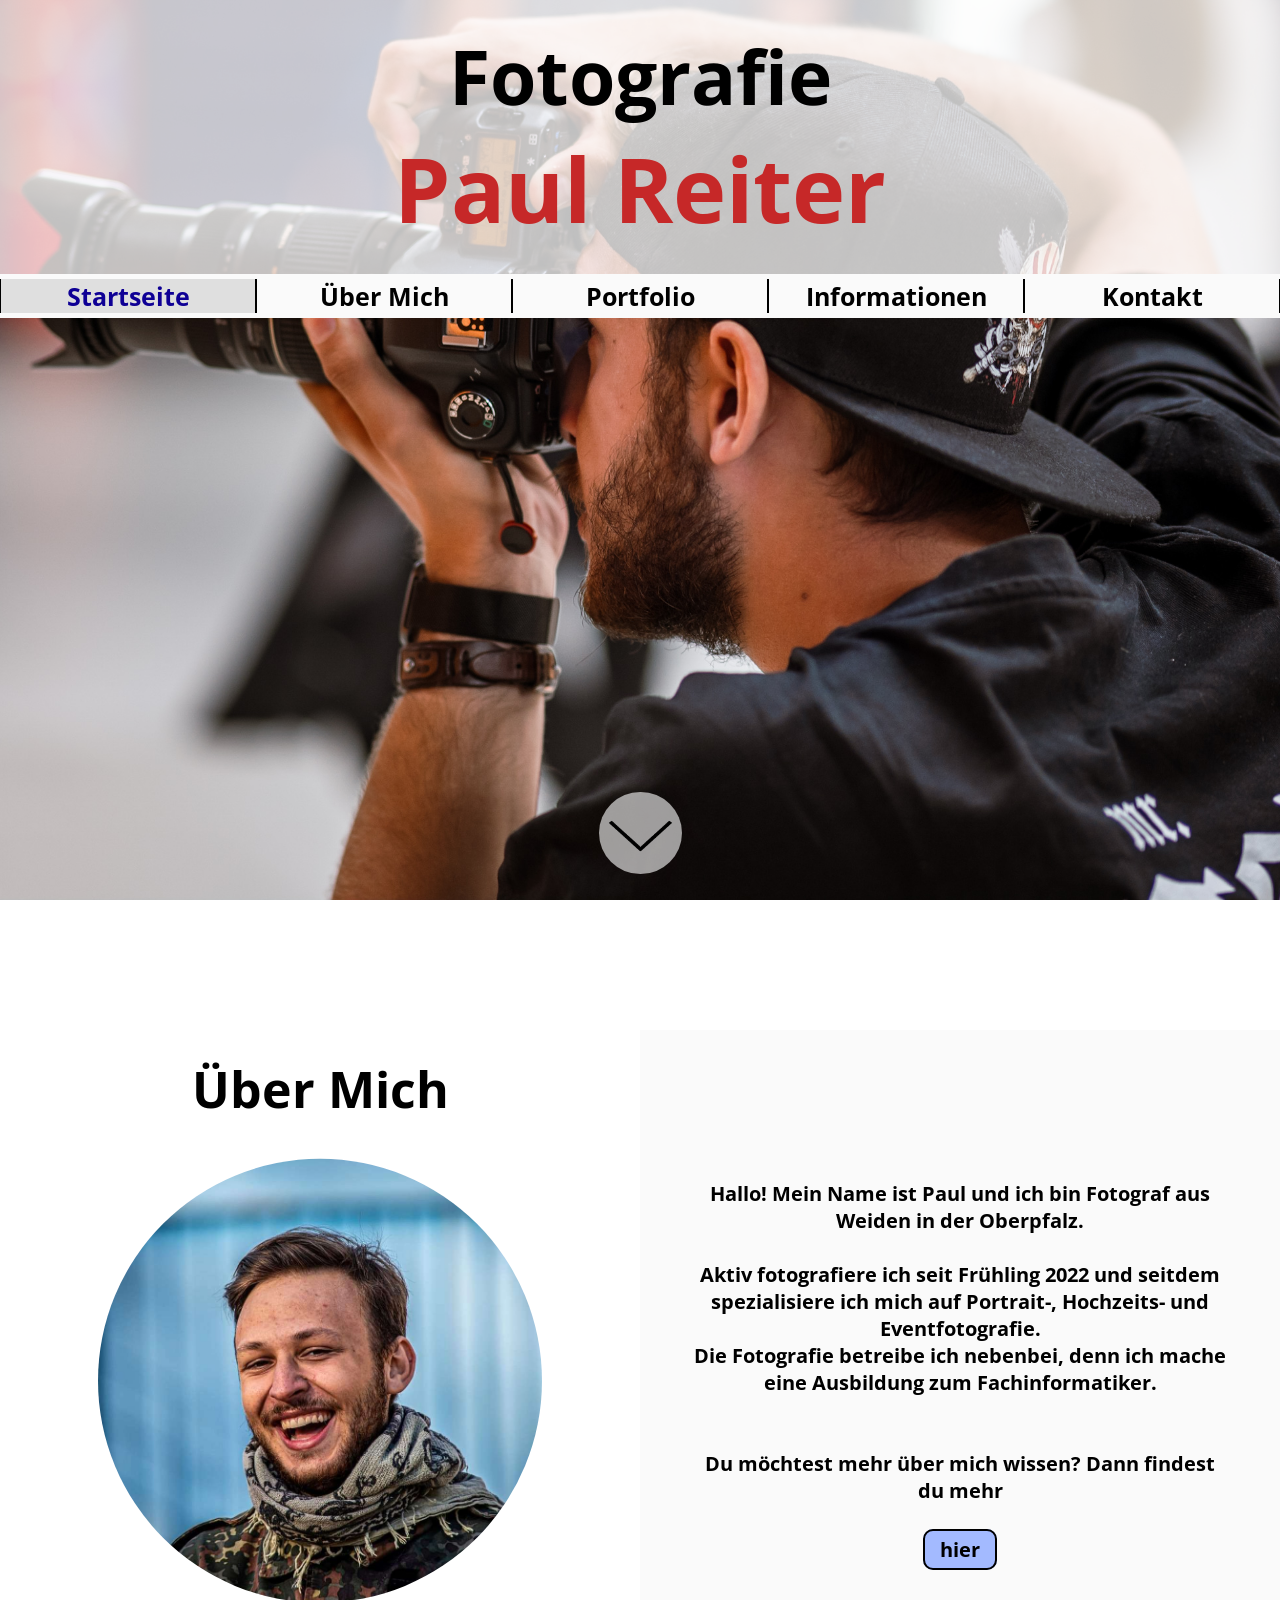
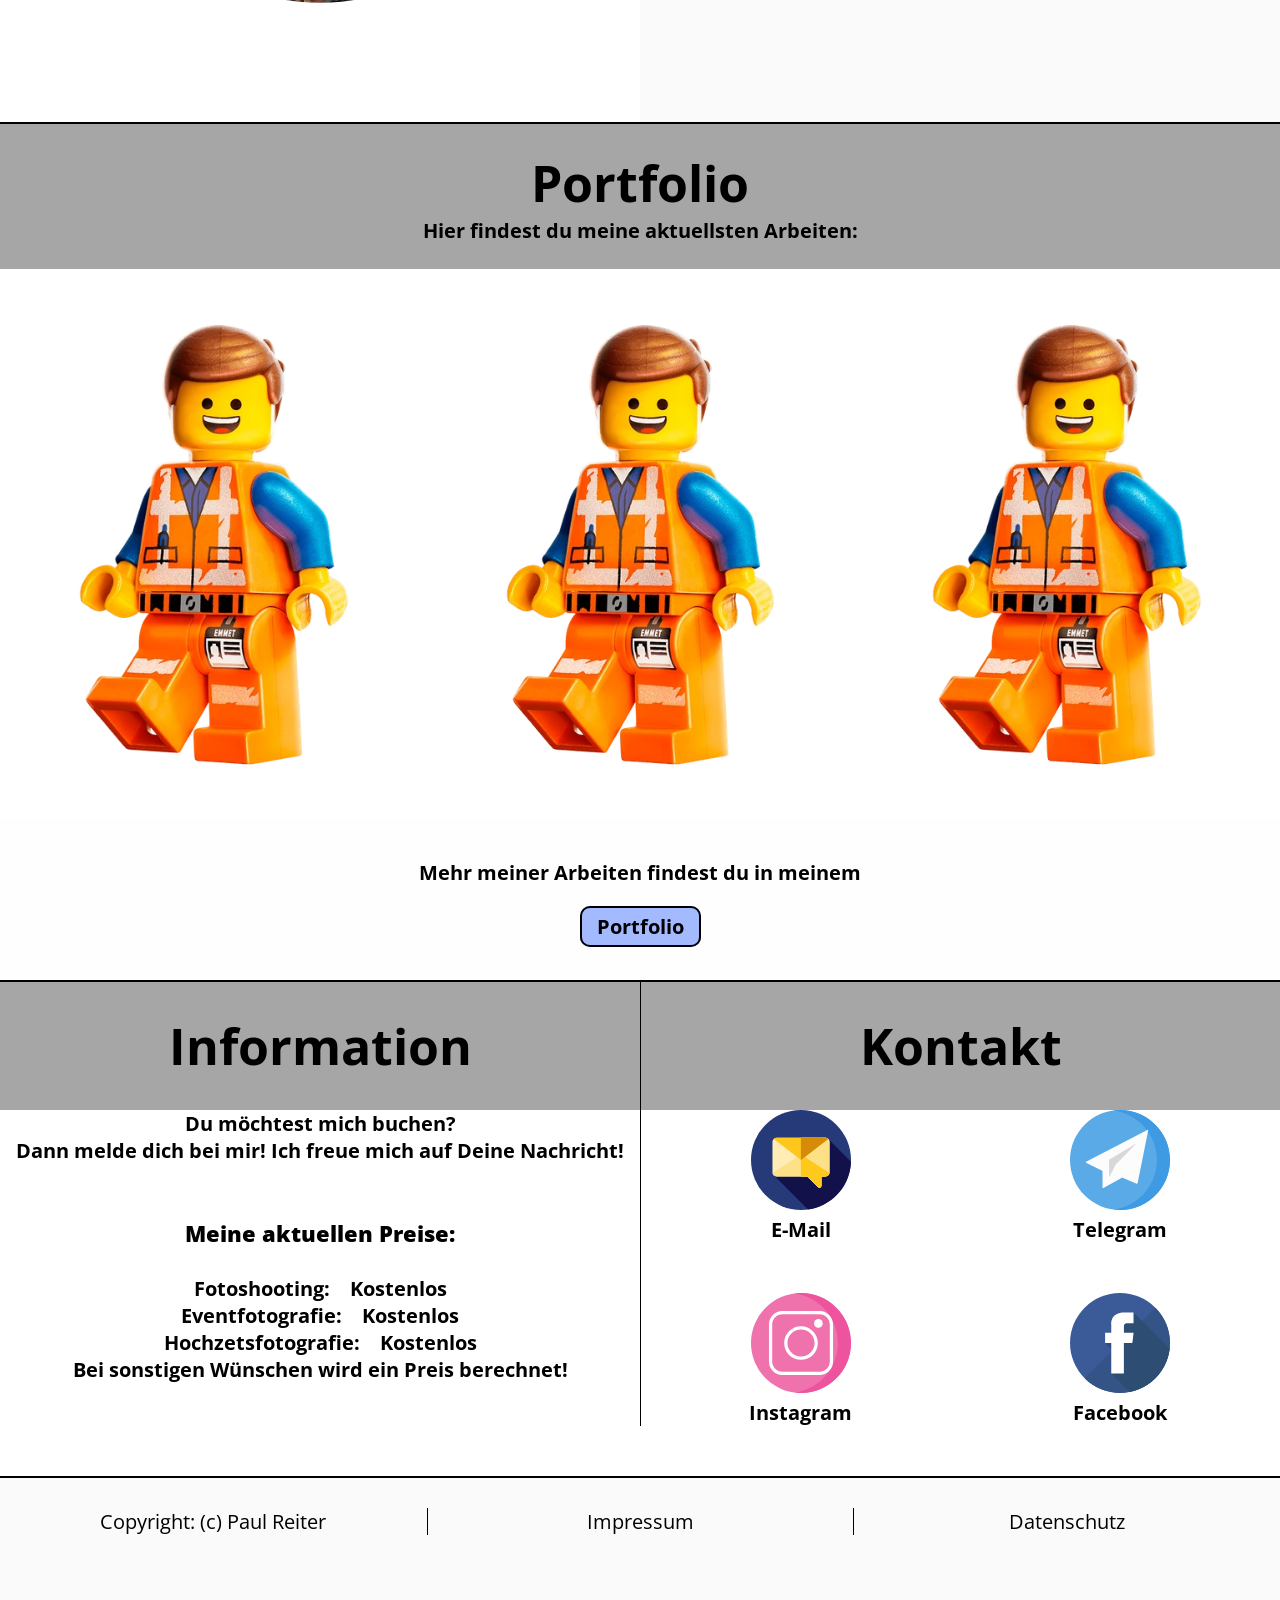
<file: index.html>
<!DOCTYPE html>
<html lang="de">

<head>
    <meta charset="UTF-8">
    <meta http-equiv="X-UA-Compatible" content="IE=edge">
    <meta name="viewport" content="width=device-width, initial-scale=1.0">
    <title>Fotografie - Paul Reiter</title>

    <!-- CSS -->
    <link rel="stylesheet" href="generalsettings.css">
    <link rel="stylesheet" href="header.css">
    <link rel="stylesheet" href="nav.css">
    <link rel="stylesheet" href="Home/pfeil.css">
    <link rel="stylesheet" href="Home/aboutme.css">
    <link rel="stylesheet" href="Home/portfolio.css">
    <link rel="stylesheet" href="Home/services.css">
    <link rel="stylesheet" href="footer.css">

    <style>
        body {
            background-image: url("Images/Fotopaul.jpg");
            /* background-size: clamp(1475px, 100%, 2000px); */
            background-size: cover;
            background-position: top;
            background-attachment: fixed;
        }

        /* @media (max-width: 500px) {
            body {
                background-image: url("Images/Fotopaul_komp_hk.jpg");
                background-size: cover;
                background-attachment: fixed;
            }
        } */
    </style>
    <meta name="viewport" content="width=device-width, initial-scale=1.0">
    <!-- Passt die Seite an den Bildschirm des Gerätes an -->
</head>

<!-- Die Webseite selbst existiert schon -->
<!-- CSS wird etwas anders gestaltet 
    und eventuell anderweitige optische Verbesserungen  -->

<body>

    <header>
        <h1>
            Fotografie<br>
            <span class="name">
                Paul Reiter
            </span>
        </h1>
    </header>

    <nav>
        <div class="nav_container">
            <a href="test.html" id="nav1" style="background-color: #dfdfdf; color: rgb(15, 0, 149);">
                Startseite</a>
            <a href="ueber_mich.html" id="nav2">Über Mich</a>
            <a href="portfolio.html" id="nav3">Portfolio</a>
            <a href="info.html" id="nav4">Informationen</a>
            <a href="kontakt.html" id="nav5">Kontakt</a>
        </div>
    </nav>

    <section class="pfeil">
        <a href="#about_me_section">
            <img src="Images/pfeil.png">
        </a>
    </section>

    <main>
        <section class="about_me" id="about_me_section">
            <div class="left_am" id="am_l">
                <h2>
                    Über Mich
                </h2>

                <img src="Images/Paul.jpg" alt="">
            </div>

            <div class="right_am" id="am_r">
                <p>Hallo! Mein Name ist Paul und ich bin Fotograf aus Weiden in der Oberpfalz.<br><br></p>
                <p>Aktiv fotografiere ich seit Frühling 2022 und seitdem spezialisiere ich mich auf Portrait-,
                    Hochzeits- und Eventfotografie.</p>
                <p>Die Fotografie betreibe ich nebenbei, denn ich mache eine Ausbildung zum Fachinformatiker.</p>
                <p class="bottom_amtxt"><br><br>Du möchtest mehr über mich wissen? Dann findest du mehr</p>

                <span class="more_me">
                    <a href="ueber_mich.html">hier</a>
                </span>
            </div>
        </section>

        <section class="portfolio" id="portfolio_section">
            <h2>Portfolio
                <p>Hier findest du meine aktuellsten Arbeiten:</p>
            </h2>

            <div class="images_p">
                <img src="Images/NEWEmmet.png" id="img2">
                <img src="Images/NEWEmmet.png" id="img3">
                <img src="Images/NEWEmmet.png" id="img1">
            </div>

            <div class="morepics">
                <p>Mehr meiner Arbeiten findest du in meinem<br><br></p>

                <span class="morep">
                    <a href="portfolio.html">Portfolio</a>
                </span>
            </div>
        </section>

        <section class="services" id="services_section">

            <div class="information" id="info">
                <h2>Information</h2>
            </div>

            <div class="contact" id="cont">
                <h2>Kontakt</h2>
            </div>

            <span class="infotext_s" id="infotext">
                <p>Du möchtest mich buchen?<br>
                    Dann melde dich bei mir! Ich freue mich auf Deine Nachricht!<br><br><br></p>
                <h3>Meine aktuellen Preise:</h3>
                <p><br>Fotoshooting:&emsp;Kostenlos</p>
                <p>Eventfotografie:&emsp;Kostenlos</p>
                <p>Hochzetsfotografie:&emsp;Kostenlos</p>
                <p>Bei sonstigen Wünschen wird ein Preis berechnet!</p>
            </span>

            <div class="social_icons" id="socials">
                <a href="mailto:paulreiter.fotografie@gmail.com">
                    <img src="Images/EMail.svg" id="email">
                    <p>E-Mail</p>
                </a>

                <a href="https://t.me/PaulReiter">
                    <img src="Images/Telegram.svg" id="teleg">
                    <p>Telegram</p>
                </a>

                <a href="https://instagram.com/paulreiter_fotografie?igshid=YmMyMTA2M2Y=">
                    <img src="Images/Instagram.svg" id="insta">
                    <p>Instagram</p>
                </a>

                <a href="https://www.facebook.com/Fotografie.PaulReiter">
                    <img src="Images/Facebook.svg" id="faceb">
                    <p>Facebook</p>
                </a>
            </div>

        </section>
    </main>

    <footer>
        <li id="cr">Copyright: (c) Paul Reiter</li>
        <li class="border_f" id="imp">
            <a href="">Impressum</a>
        </li>
        <li class="border_f" id="datsch">
            <a href="">Datenschutz</a>
        </li>
    </footer>
</body>

</html>
</file>
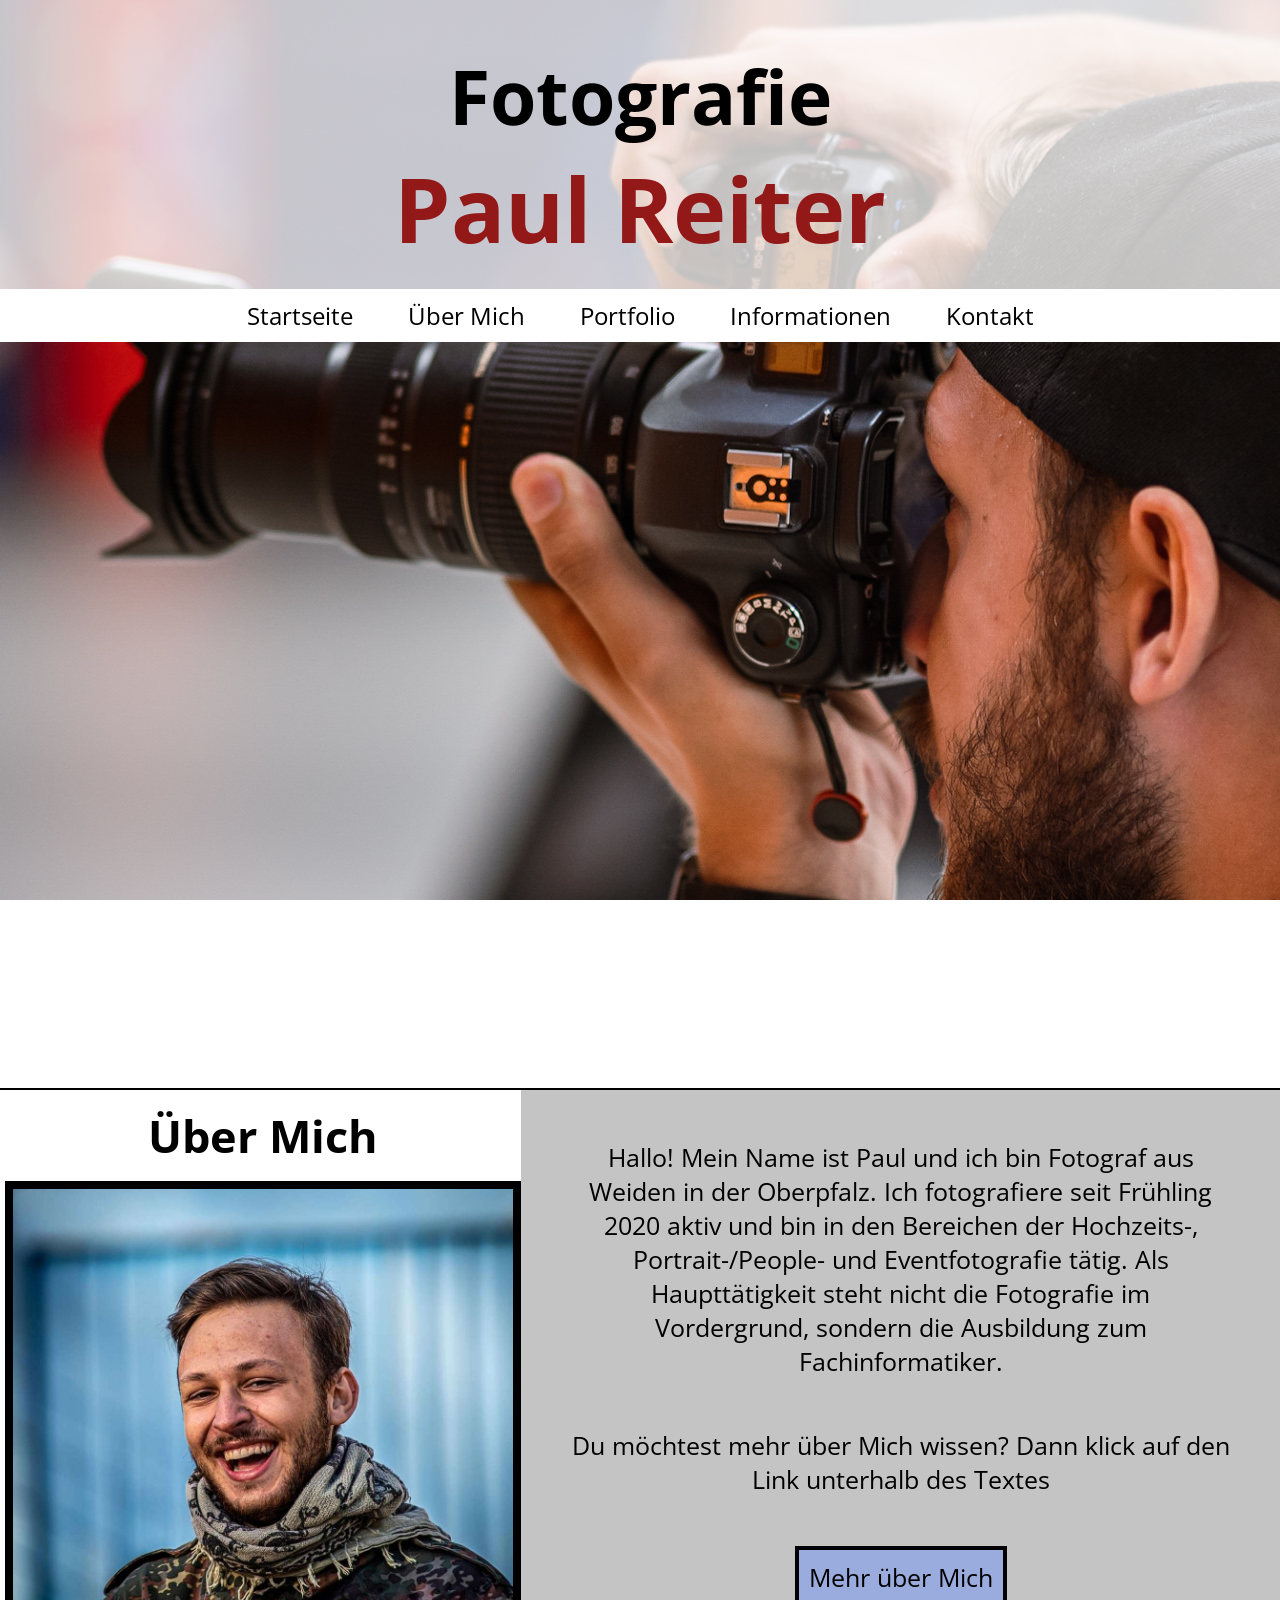
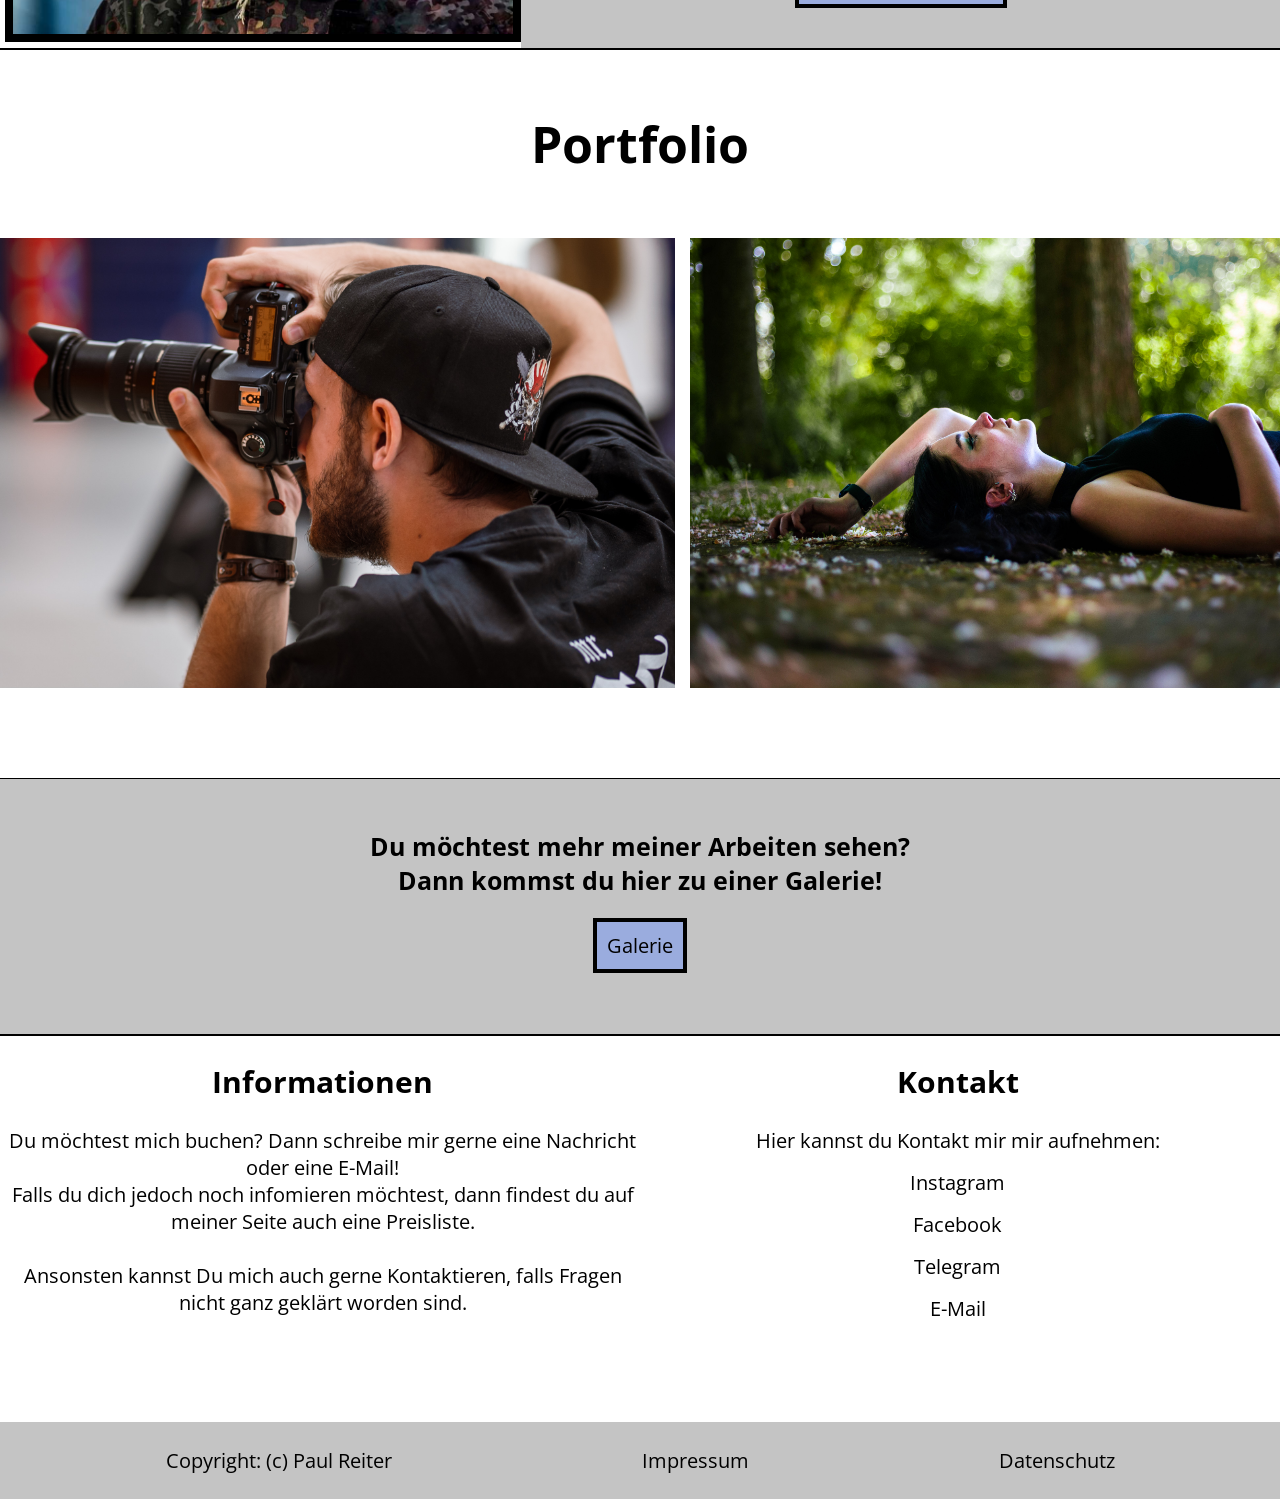
<file: Alt/index.html>
<!DOCTYPE html>
<html lang="en">

<head>
    <meta charset="UTF-8">
    <meta http-equiv="X-UA-Compatible" content="IE=edge">
    <meta name="viewport" content="width=device-width, initial-scale=1.0">
    <title>Fotografie - Paul Reiter</title>

    <link rel="stylesheet" href="general.css">
    <link rel="stylesheet" href="header.css">
    <link rel="stylesheet" href="about_me.css">
    <link rel="stylesheet" href="portfolio.css">
    <link rel="stylesheet" href="service.css">
    <link rel="stylesheet" href="footer.css">
</head>

<body>
    <header>
        <div class="headline" id="headline">
            <h1>
                <span class="hl_foto">Fotografie<br></span>
                <span class="hl_name">Paul Reiter</span>
            </h1>
        </div>

        <nav>
            <ul>
                <li>
                    <a href="index.html">Startseite</a>
                </li>

                <li>
                    <a href="#about_me_section">Über Mich</a>
                </li>

                <li>
                    <a href="#portfolio_section">Portfolio</a>
                </li>

                <li>
                    <a href="#service_section">Informationen</a>
                </li>

                <li>
                    <a href="#service_section">Kontakt</a>
                </li>
            </ul>
        </nav>
    </header>

    <section class="about_me" id="about_me_section">
        <div class="subheadline_am">
            <h2>
                Über Mich
            </h2>

            <img src="../Images/Paul.jpg">
        </div>

        <div class="text_am">
            <p>Hallo! Mein Name ist Paul und ich bin Fotograf aus Weiden in der Oberpfalz. Ich fotografiere seit
                Frühling 2020 aktiv und bin in den Bereichen der Hochzeits-,
                Portrait-/People- und Eventfotografie tätig. Als Haupttätigkeit steht nicht die Fotografie im
                Vordergrund, sondern die Ausbildung zum
                Fachinformatiker.</p>
            <p>Du möchtest mehr über Mich wissen? Dann klick auf den Link unterhalb des Textes</p>

            <div class="link_am">
                <a href="more_about_me.html">Mehr über Mich</a>
            </div>
        </div>
    </section>

    <section class="portfolio" id="portfolio_section">
        <h2>Portfolio</h2>

        <div class="images_p">
            <div id="picture1" class="showcase_p">
                <img src="../Images/Fotopaul.jpg">
            </div>

            <div id="picture2" class="showcase_p">
                <img src="../Images/Lilli.jpg">
            </div>

            <div id="picture3" class="showcase_p">
                <img src="../Images/Paul.jpg">
            </div>
        </div>

        <div class="galerie_p">
            <div class="another_headline">

                <h3>
                    Du möchtest mehr meiner Arbeiten sehen?<br>
                    Dann kommst du hier zu einer Galerie!
                </h3>
            </div>

            <div class="link_p">
                <a href="more_portfolio.html">Galerie</a>
            </div>
        </div>
    </section>

    <section class="service" id="service_section">
        <div class="headlines_s" id="ih">
            <div class="info">
                <h2>Informationen</h2>
            </div>
            <div class="contact" id="kh">
                <h2>Kontakt</h2>
            </div>

        </div>

        <div class="textbox_s">
            <span class="infotext_s" id="i">
                Du möchtest mich buchen? Dann schreibe mir gerne eine Nachricht oder eine
                E-Mail!<br>
                Falls du dich jedoch noch infomieren möchtest, dann findest du auf meiner Seite auch eine Preisliste.
                <br><br>
                Ansonsten kannst Du mich auch gerne Kontaktieren, falls Fragen nicht ganz geklärt worden sind.
            </span>

            <span class="contacttext_s " id="k">
                Hier kannst du Kontakt mir mir aufnehmen:

                <li ><a href="">Instagram</a></li>
                <li ><a href="">Facebook</a></li>
                <li ><a href="">Telegram</a></li>
                <li ><a href="mailto:reiterpaul02@gmail.com">E-Mail</a></li>
            </span>
        </div>
    </section>

    <footer>
        <p>Copyright: (c) Paul Reiter</p>
        <a href="#">Impressum</a>
        <a href="#">Datenschutz</a>
    </footer>
</body>

</html>
</file>
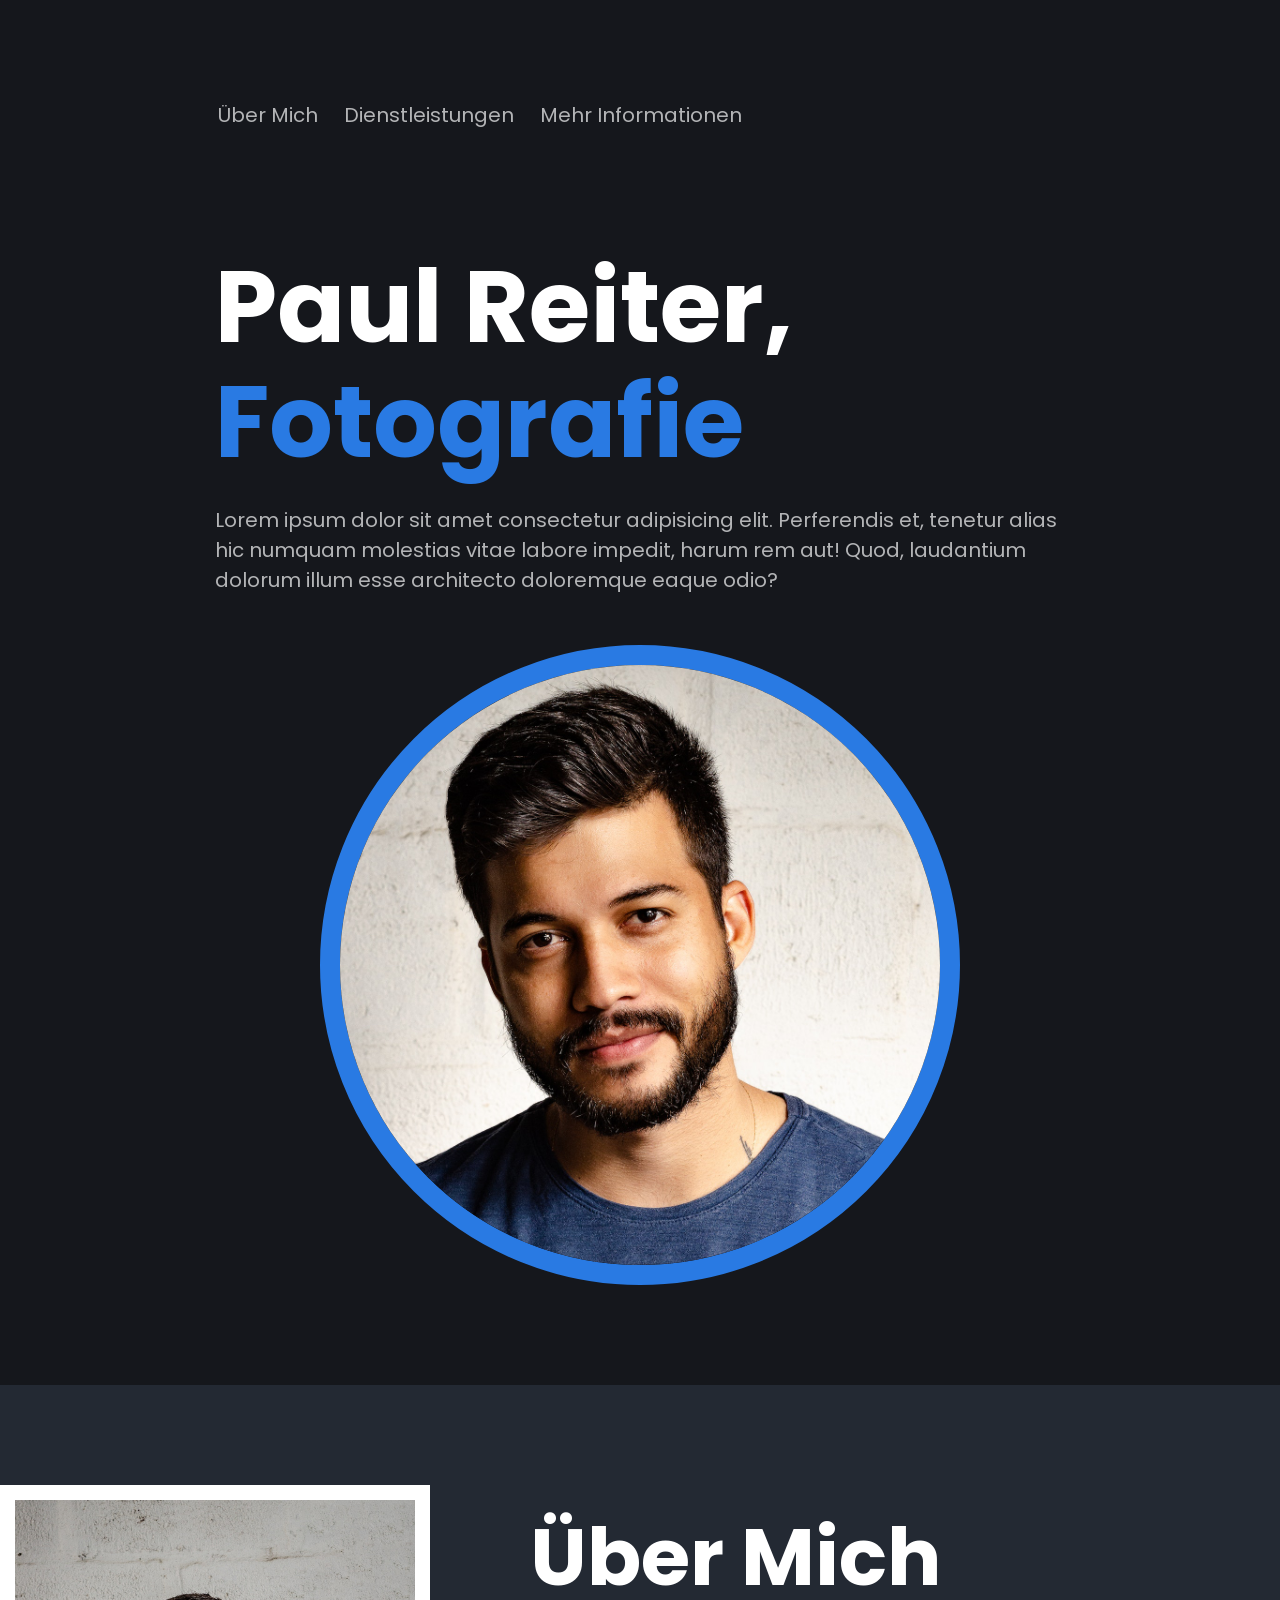
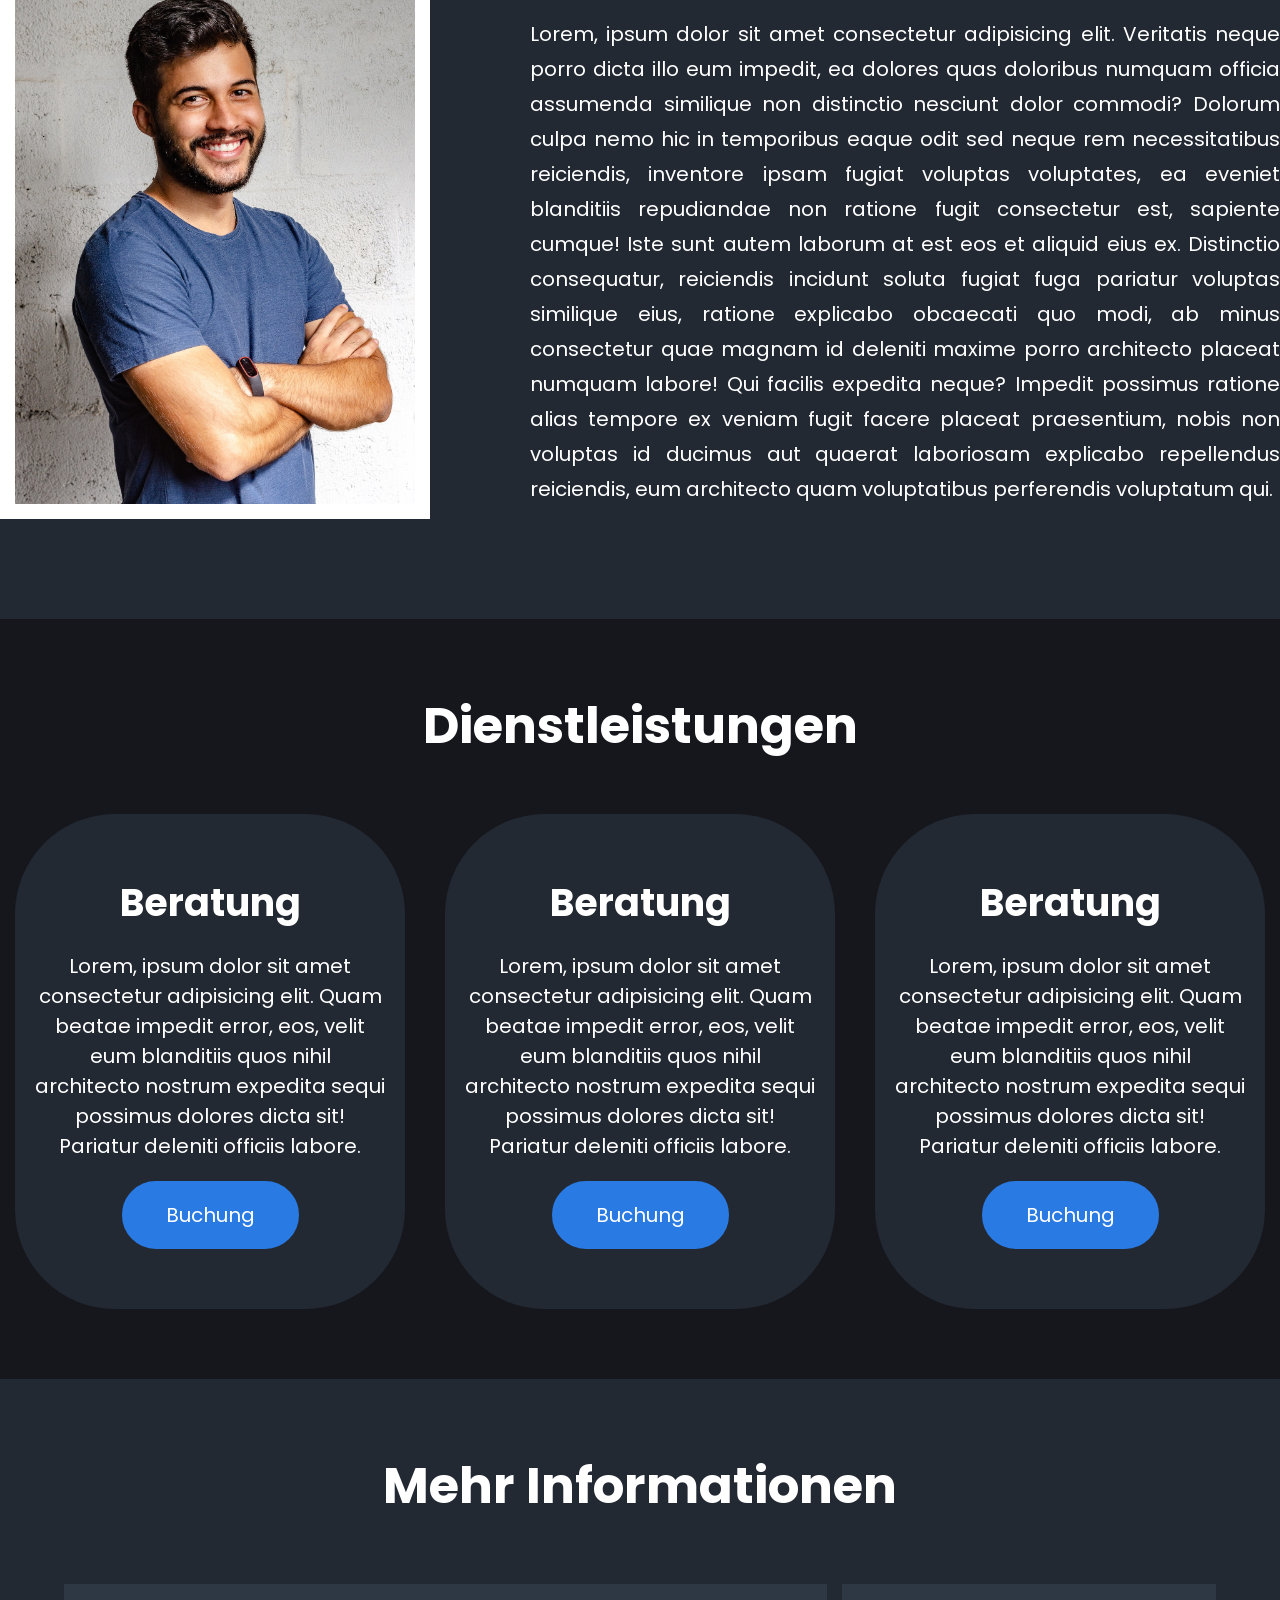
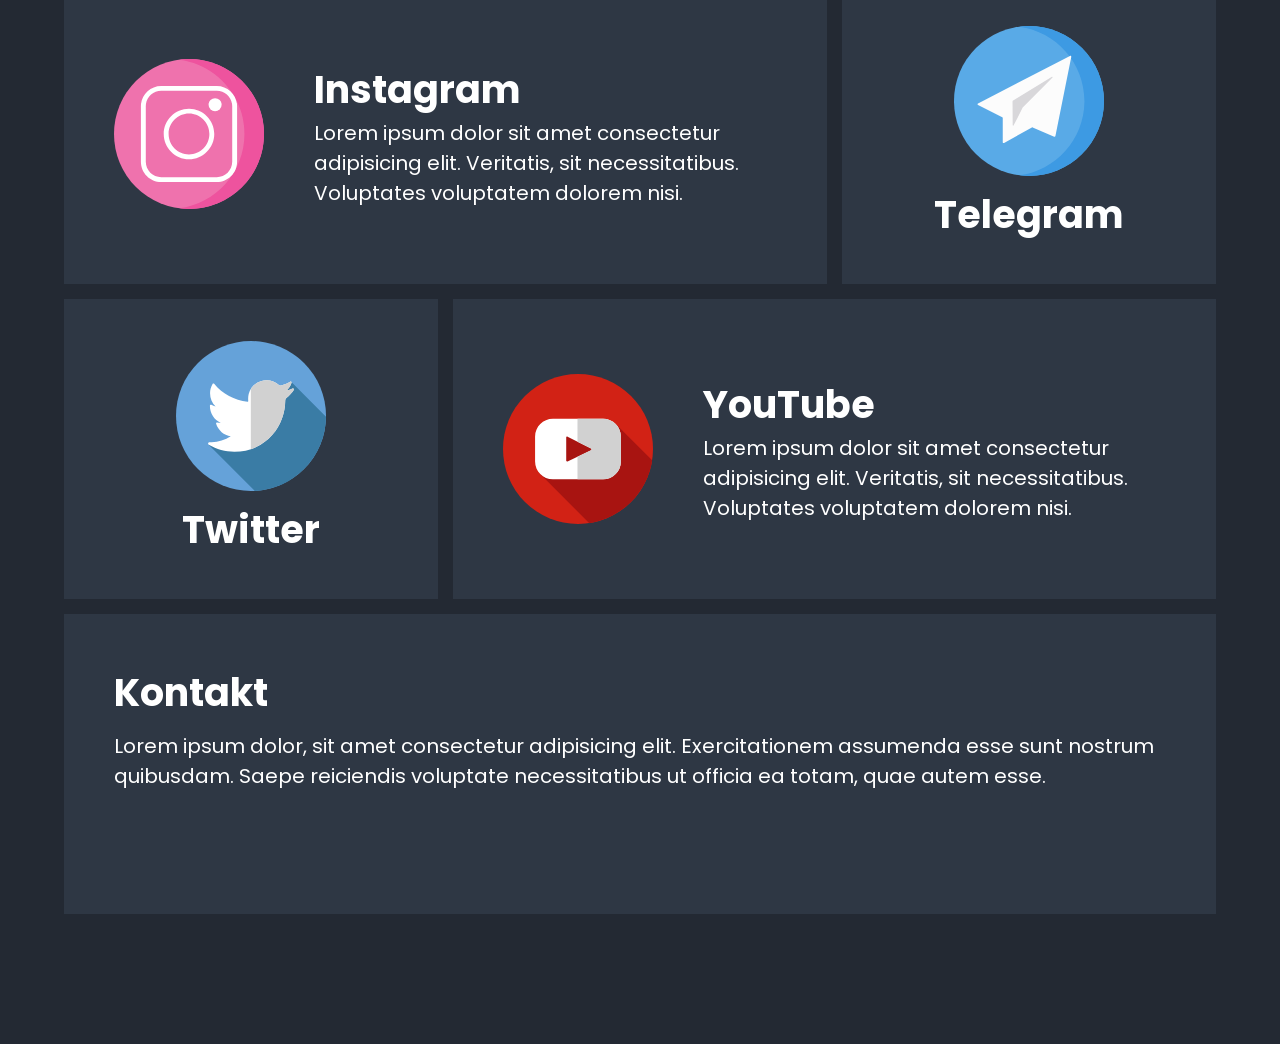
<file: Tutorial/index.html>
<!DOCTYPE html>
<html lang="de">
<!-- lang gibt die Sprache des Dokuments an-->

<head>
    <meta charset="UTF-8">
    <meta http-equiv="X-UA-Compatible" content="IE=edge">
    <meta name="viewport" content="width=device-width, initial-scale=1.0">
    <title>Paul Reiter - Fotografie</title>
    <!-- title bestimmt den Namen, der oben in der Tab-Leiste angezeigt wird-->

    <link rel="stylesheet" href="general_settings.css">
    <link rel="stylesheet" href="header.css">
    <link rel="stylesheet" href="about_me.css">
    <link rel="stylesheet" href="services.css">
    <link rel="stylesheet" href="footer.css" class="css">
    <!--link rel="stylesheet" href="header.css"-->
    <!-- hier werden die CSS Dateien mit einbezogen-->
    <!-- ... href="Dateiname.Endung"-->

    <!-- Hamburger Menü Icon wird importiert-->
    <link rel="stylesheet"
        href="https://fonts.googleapis.com/css2?family=Material+Symbols+Rounded:opsz,wght,FILL,GRAD@20..48,100..700,0..1,-50..200" />
</head>

<body>
    <header>
        <div class="header-text">
            <nav>
                <!-- Hamburger Menü Icon wird eingsetzt (bis </label>)-->
                <!-- Checkbox überprüft, ob auf das Icon geklickt wurde-->
                <input type="checkbox" id="toggle_button">

                <label for="toggle_button">
                    <span class="material-symbols-rounded">menu</span>
                </label>

                <ul>
                    <li>
                        <!-- Verweis auf die Über Mich Sektion durch deren ID als Link-->
                        <!-- Springt zu der Sektion, wenn auf den Link gedrückt wird-->
                        <a href="#about_me_section">Über Mich</a>
                    </li>

                    <li>
                        <a href="#services_section">Dienstleistungen</a>
                    </li>

                    <li>
                        <a href="#more_information_section">Mehr Informationen</a>
                    </li>
                </ul>
            </nav>

            <h1>
                Paul Reiter, <br>
                <span style="color: var(--main-brand-color)">Fotografie</span>
                <!-- stlye="..." macht eine Änderung am jeweiligen Container-->
            </h1>

            <p class="subheading">
                Lorem ipsum dolor sit amet consectetur adipisicing elit. Perferendis et, tenetur alias hic numquam
                molestias vitae labore impedit, harum rem aut! Quod, laudantium dolorum illum esse architecto doloremque
                eaque odio?
            </p>
        </div>

        <div class="header-image">
            <img src="Images\Portrait.jpg">
        </div>
    </header>

    <section id="about_me_section">
        <img src="Images\Oberkoerper.jpg">

        <div class="about_me_container">
            <h2>Über Mich</h2>

            <p>Lorem, ipsum dolor sit amet consectetur adipisicing elit. Veritatis neque porro dicta illo eum impedit,
                ea dolores quas doloribus numquam officia assumenda similique non distinctio nesciunt dolor commodi?
                Dolorum culpa nemo hic in temporibus eaque odit sed neque rem necessitatibus reiciendis, inventore ipsam
                fugiat voluptas voluptates, ea eveniet blanditiis repudiandae non ratione fugit consectetur est,
                sapiente cumque! Iste sunt autem laborum at est eos et aliquid eius ex. Distinctio consequatur,
                reiciendis incidunt soluta fugiat fuga pariatur voluptas similique eius, ratione explicabo obcaecati quo
                modi, ab minus consectetur quae magnam id deleniti maxime porro architecto placeat numquam labore! Qui
                facilis expedita neque? Impedit possimus ratione alias tempore ex veniam fugit facere placeat
                praesentium, nobis non voluptas id ducimus aut quaerat laboriosam explicabo repellendus reiciendis, eum
                architecto quam voluptatibus perferendis voluptatum qui.</p>
        </div>

    </section>

    <section id="services_section">

        <h2>
            Dienst&shyleistungen
        </h2>
        <!-- '&shy' setzt bei Platzmangel einen Bindestrich-->

        <div class="flex_container">
            <div class="card">
                <h3>Beratung</h3>
                <p>Lorem, ipsum dolor sit amet consectetur adipisicing elit. Quam beatae impedit error, eos, velit eum
                    blanditiis quos nihil architecto nostrum expedita sequi possimus dolores dicta sit! Pariatur
                    deleniti officiis labore.</p>
                <a href="https://www.youtube.com/watch?v=dQw4w9WgXcQ">Buchung</a>
            </div>

            <div class="card">
                <h3>Beratung</h3>
                <p>Lorem, ipsum dolor sit amet consectetur adipisicing elit. Quam beatae impedit error, eos, velit eum
                    blanditiis quos nihil architecto nostrum expedita sequi possimus dolores dicta sit! Pariatur
                    deleniti officiis labore.</p>
                <a href="https://youtu.be/LDU_Txk06tM?t=80">Buchung</a>
            </div>

            <div class="card">
                <h3>Beratung</h3>
                <p>Lorem, ipsum dolor sit amet consectetur adipisicing elit. Quam beatae impedit error, eos, velit eum
                    blanditiis quos nihil architecto nostrum expedita sequi possimus dolores dicta sit! Pariatur
                    deleniti officiis labore.</p>
                <a href="https://www.youtube.com/watch?v=gkTb9GP9lVI">Buchung</a>
            </div>
        </div>

    </section>

    <footer id="more_information_section">

        <h2>Mehr Informationen</h2>
        <!-- div."Klassenname" erstellt sofort ein div mit Klasse u. Name -->
        <!-- div."Klassenname"*5 erstellt dieses div 5x -->
        <div class="grid_container">

            <!-- Instagram -->
            <div id="item1" class="grid_item">
                <img src="Images\Instagram.svg">

                <div>
                    <h3>Instagram</h3>
                    <p>Lorem ipsum dolor sit amet consectetur adipisicing elit. Veritatis, sit necessitatibus.
                        Voluptates voluptatem dolorem nisi.</p>
                </div>

            </div>

            <!-- Telegram -->
            <div id="item2" class="grid_item">

                <img src="Images\Telegram.svg">
                <h3>Telegram</h3>

            </div>

            <!-- Kontakt -->
            <div id="item3" class="grid_item">

                <h3>Kontakt</h3>
                <p>Lorem ipsum dolor, sit amet consectetur adipisicing elit. Exercitationem assumenda esse sunt nostrum
                    quibusdam. Saepe reiciendis voluptate necessitatibus ut officia ea totam, quae autem esse.</p>

            </div>

            <!-- Twitter -->
            <div id="item4" class="grid_item">

                <img src="Images\Twitter.svg">
                <h3>Twitter</h3>

            </div>

            <!-- YouTube -->
            <div id="item5" class="grid_item">

                <img src="Images\Youtube.svg">

                <div>
                    <h3>YouTube</h3>
                    <p>Lorem ipsum dolor sit amet consectetur adipisicing elit. Veritatis, sit necessitatibus.
                        Voluptates voluptatem dolorem nisi.</p>
                </div>

            </div>
        </div>
    </footer>

</body>

</html>
</file>
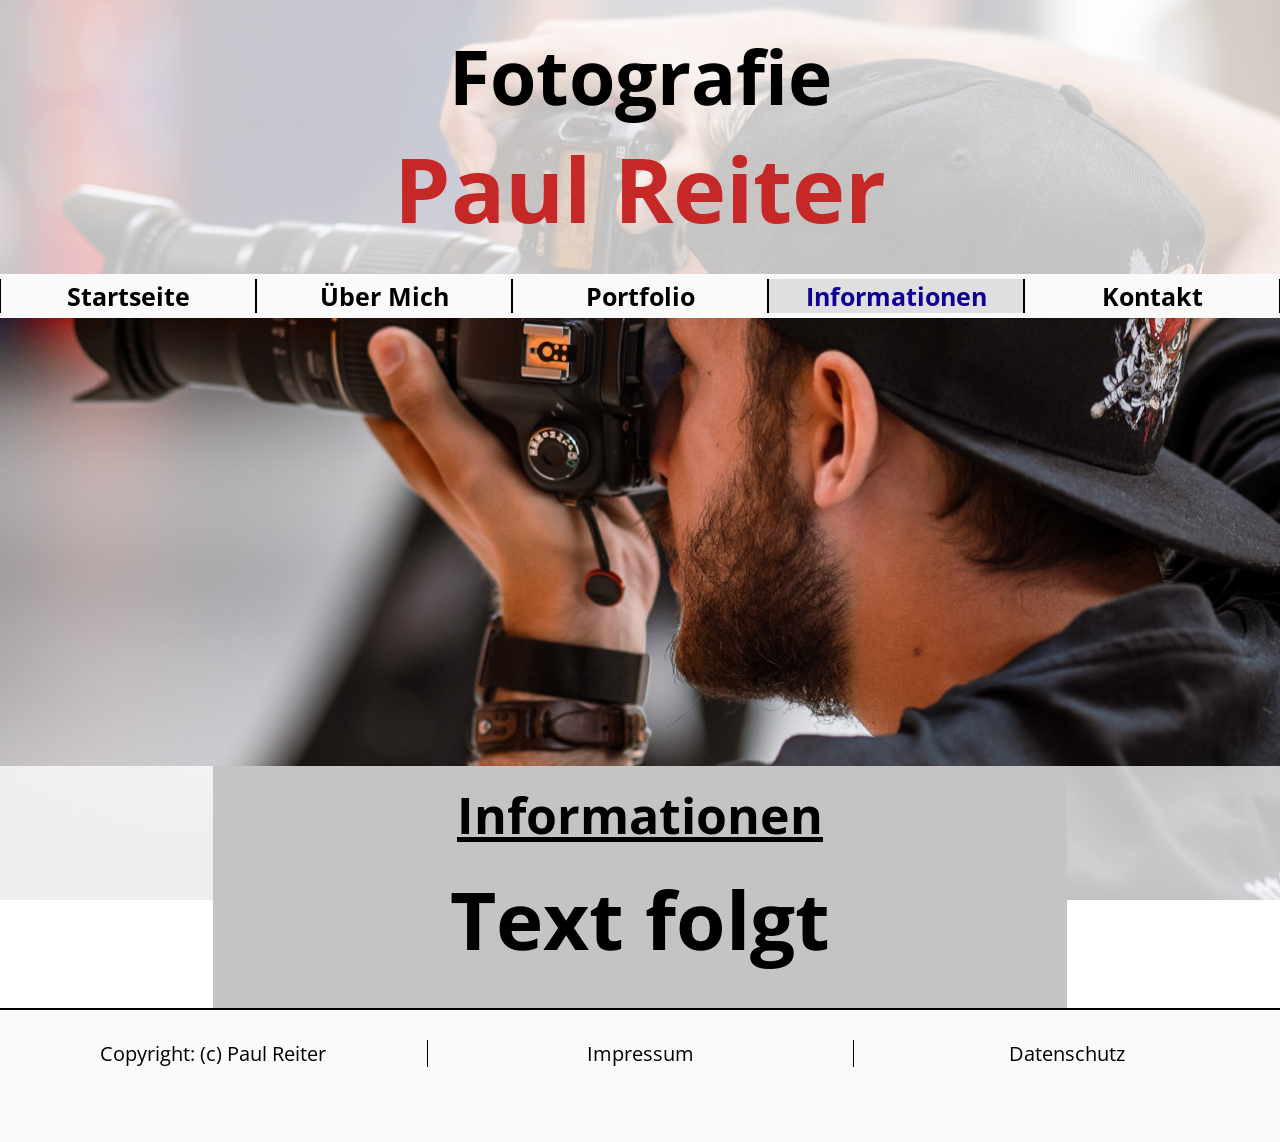
<file: info.html>
<!DOCTYPE html>
<html lang="en">

<head>
    <meta charset="UTF-8">
    <meta http-equiv="X-UA-Compatible" content="IE=edge">
    <meta name="viewport" content="width=device-width, initial-scale=1.0">
    <title>Info - Paul Reiter</title>

    <link rel="stylesheet" href="generalsettings.css">
    <link rel="stylesheet" href="header.css">
    <link rel="stylesheet" href="nav.css">
    <link rel="stylesheet" href="Subs/subs.css">
    <link rel="stylesheet" href="footer.css">

    <style>
        body {
            background-image: url("Images/Fotopaul.jpg");
            background-size: clamp(1475px, 100%, 2000px);
            background-attachment: fixed;
        }
    </style>

    <meta name="viewport" content="width=device-width, initial-scale=1.0">
</head>

<body>
    <header>
        <h1>
            Fotografie<br>
            <span class="name">
                Paul Reiter
            </span>
        </h1>
    </header>

    <nav>
        <div class="nav_container">
            <a href="index.html" id="nav1">Startseite</a>
            <a href="ueber_mich.html" id="nav2">Über Mich</a>
            <a href="portfolio.html" id="nav3">Portfolio</a>
            <a href="info.html" id="nav4" style="background-color: #dfdfdf; color: rgb(15, 0, 149);">
                Informationen</a>
            <a href="kontakt.html" id="nav5">Kontakt</a>
        </div>
    </nav>

    <main>
        <div class="container">
            <div class="rand1"></div>

            <div class="text">
                <h2>Informationen</h2>
                <h1>Text folgt</h1>
            </div>

            <div class="rand2"></div>
        </div>
    </main>

    <footer>
        <li id="cr">Copyright: (c) Paul Reiter</li>
        <li class="border_f" id="imp"><a href="">Impressum</a></li>
        <li class="border_f" id="datsch"><a href="">Datenschutz</a></li>
    </footer>
</body>

</html>
</file>
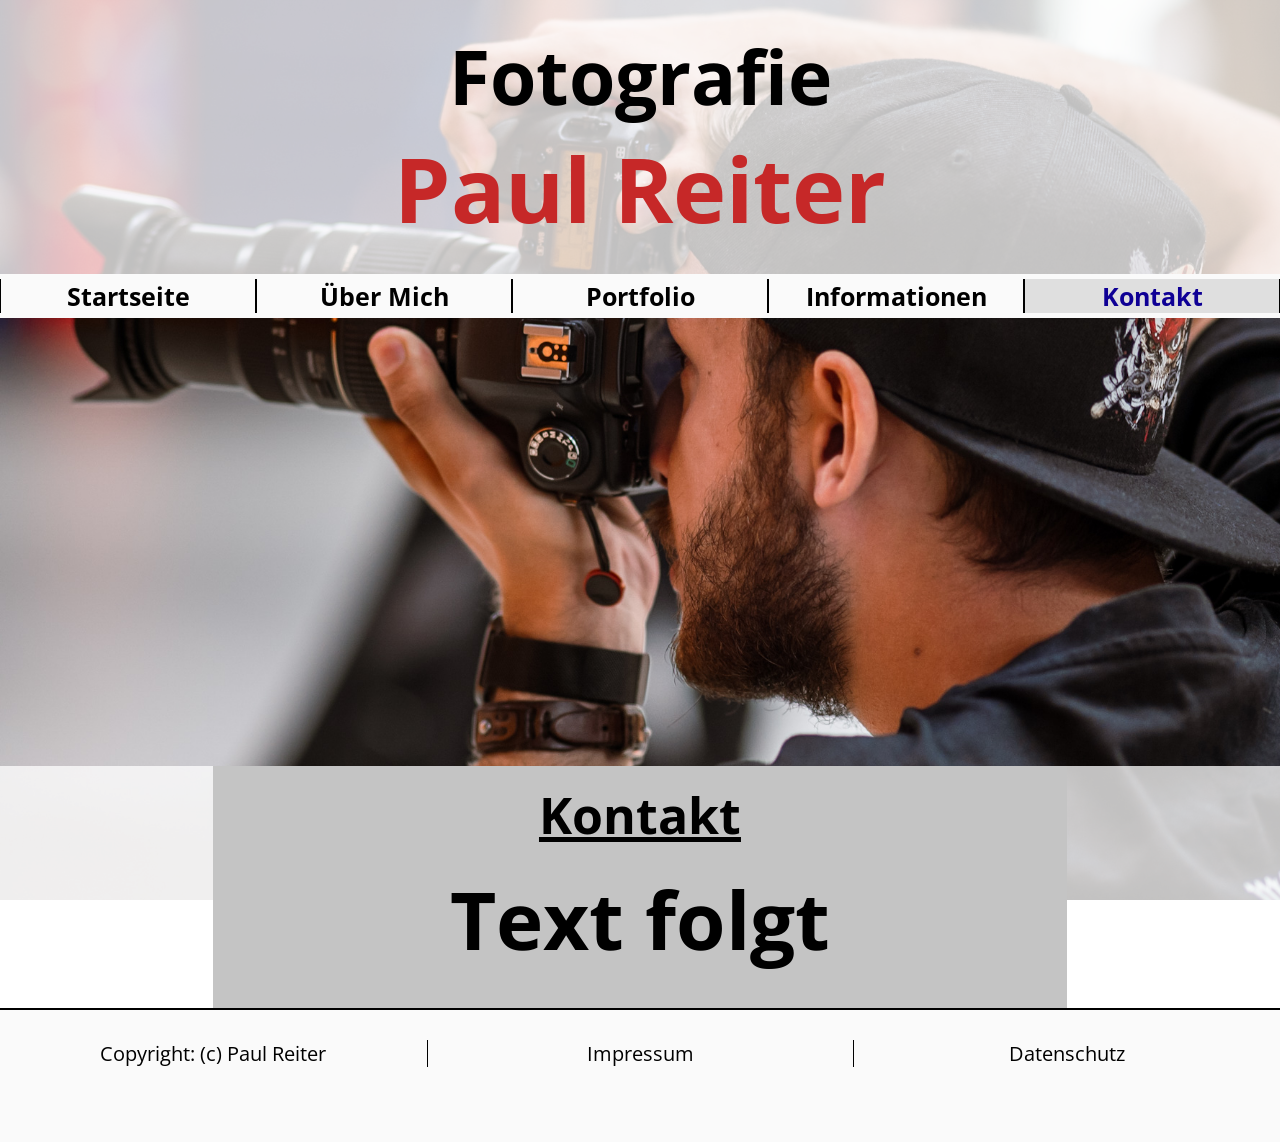
<file: kontakt.html>
<!DOCTYPE html>
<html lang="en">

<head>
    <meta charset="UTF-8">
    <meta http-equiv="X-UA-Compatible" content="IE=edge">
    <meta name="viewport" content="width=device-width, initial-scale=1.0">
    <title>Kontakt - Paul Reiter</title>

    <link rel="stylesheet" href="generalsettings.css">
    <link rel="stylesheet" href="header.css">
    <link rel="stylesheet" href="nav.css">
    <link rel="stylesheet" href="Subs/subs.css">
    <link rel="stylesheet" href="footer.css">

    <style>
        body {
            background-image: url("Images/Fotopaul.jpg");
            background-size: clamp(1475px, 100%, 2000px);
            background-attachment: fixed;
        }
    </style>

    <meta name="viewport" content="width=device-width, initial-scale=1.0">
</head>

<body>
    <header>
        <h1>
            Fotografie<br>
            <span class="name">
                Paul Reiter
            </span>
        </h1>
    </header>

    <nav>
        <div class="nav_container">
            <a href="index.html" id="nav1">Startseite</a>
            <a href="ueber_mich.html" id="nav2">Über Mich</a>
            <a href="portfolio.html" id="nav3">Portfolio</a>
            <a href="info.html" id="nav4">Informationen</a>
            <a href="kontakt.html" id="nav5" style="background-color: #dfdfdf; color: rgb(15, 0, 149);">
                Kontakt</a>
        </div>
    </nav>

    <main>
        <div class="container">
            <div class="rand1"></div>

            <div class="text">
                <h2>Kontakt</h2>
                <h1>Text folgt</h1>
            </div>

            <div class="rand2"></div>
        </div>
    </main>

    <footer>
        <li id="cr">Copyright: (c) Paul Reiter</li>
        <li class="border_f" id="imp"><a href="">Impressum</a></li>
        <li class="border_f" id="datsch"><a href="">Datenschutz</a></li>
    </footer>
</body>

</html>
</file>
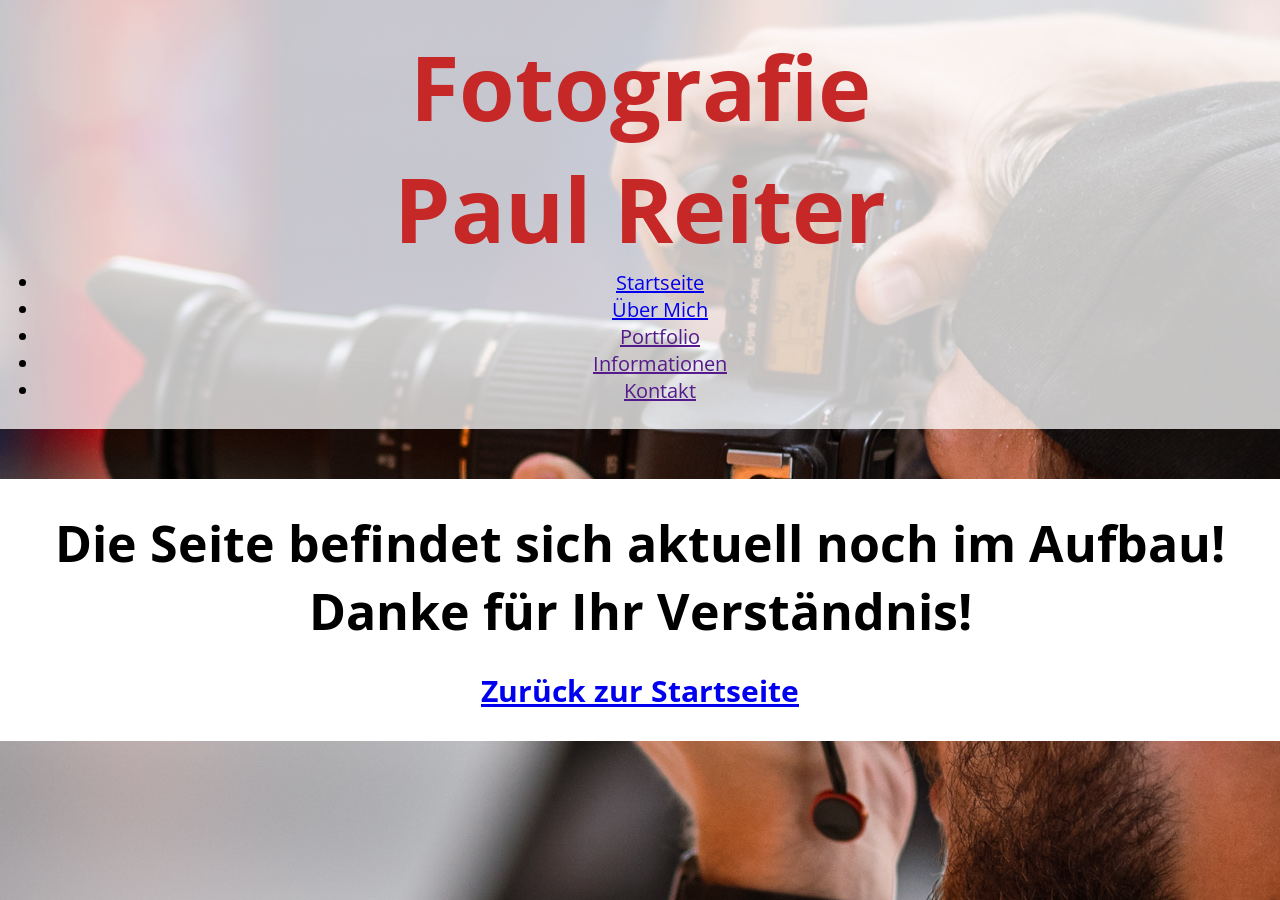
<file: more_about_me.html>
<!DOCTYPE html>
<html lang="en">

<head>
    <meta charset="UTF-8">
    <meta http-equiv="X-UA-Compatible" content="IE=edge">
    <meta name="viewport" content="width=device-width, initial-scale=1.0">
    <title>Mehr über Mich</title>

    <link rel="stylesheet" href="general.css">
    <link rel="stylesheet" href="header.css">

    <link rel="stylesheet" href="aufbau.css">
</head>

<body>
    <header>
        <div class="headline">
            <h1>
                <span class="hl_foto">Fotografie<br></span>
                <span class="hl_name">Paul Reiter</span>
            </h1>
        </div>

        <nav>
            <ul>
                <li>
                    <a href="index.html">Startseite</a>
                </li>

                <li>
                    <a href="#about_me_section">Über Mich</a>
                </li>

                <li>
                    <a href="">Portfolio</a>
                </li>

                <li>
                    <a href="">Informationen</a>
                </li>

                <li>
                    <a href="">Kontakt</a>
                </li>
            </ul>
        </nav>
    </header>

    <section class="aufbau">
        <h1>
            Die Seite befindet sich aktuell noch im Aufbau!<br>
            Danke für Ihr Verständnis!
        </h1>

        <h2>
            <a href="index.html">Zurück zur Startseite</a>
        </h2>
    </section>
</body>

</html>
</file>
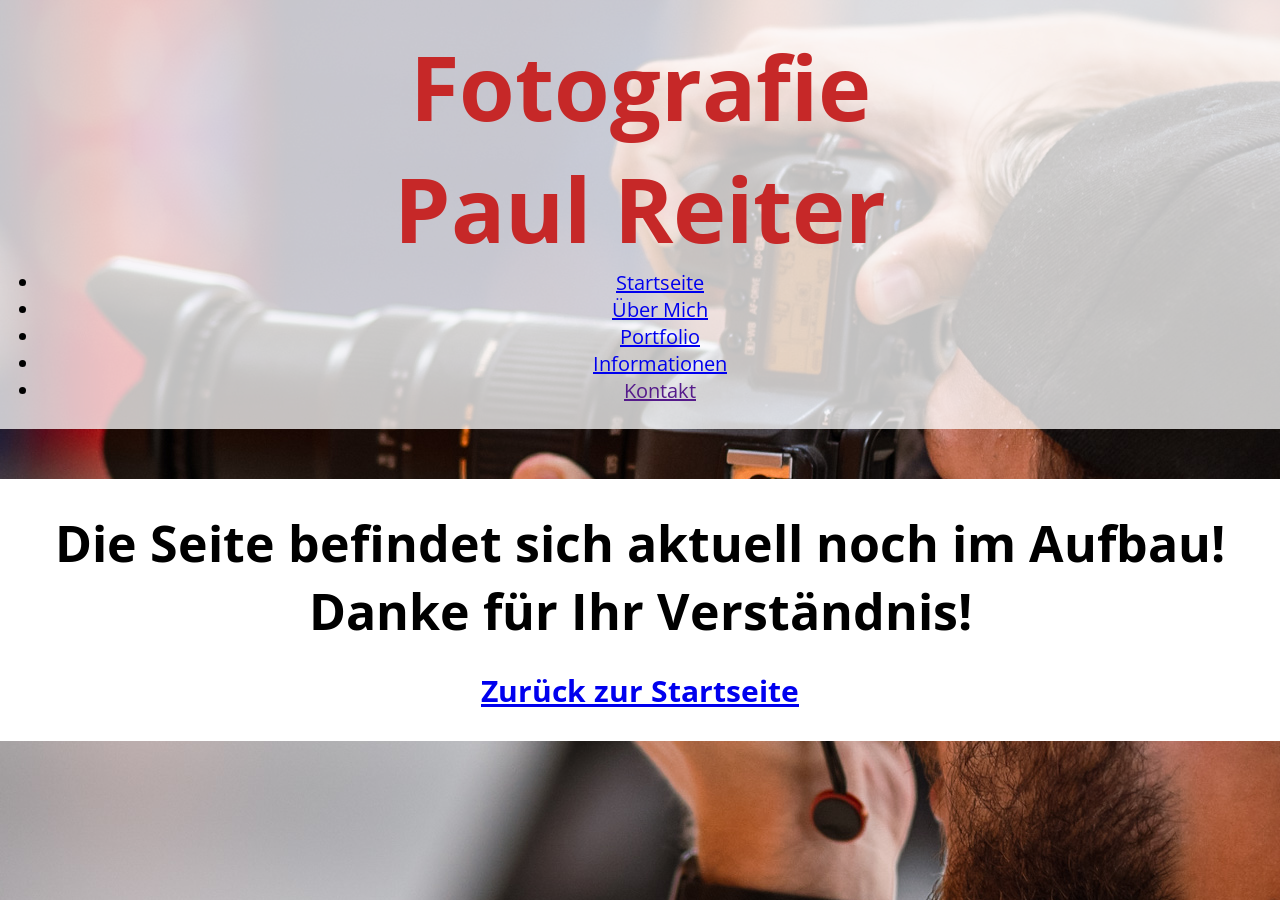
<file: more_portfolio.html>
<!DOCTYPE html>
<html lang="en">

<head>
    <meta charset="UTF-8">
    <meta http-equiv="X-UA-Compatible" content="IE=edge">
    <meta name="viewport" content="width=device-width, initial-scale=1.0">
    <title>Portfolio</title>

    <link rel="stylesheet" href="general.css">
    <link rel="stylesheet" href="header.css">

    <link rel="stylesheet" href="aufbau.css">
</head>

<body>
    <header>
        <div class="headline">
            <h1>
                <span class="hl_foto">Fotografie<br></span>
                <span class="hl_name">Paul Reiter</span>
            </h1>
        </div>

        <nav>
            <ul>
                <li>
                    <a href="index.html">Startseite</a>
                </li>

                <li>
                    <a href="#about_me_section">Über Mich</a>
                </li>

                <li>
                    <a href="#portfolio_section">Portfolio</a>
                </li>

                <li>
                    <a href="http://milf69.club/">Informationen</a>
                </li>

                <li>
                    <a href="">Kontakt</a>
                </li>
            </ul>
        </nav>
    </header>

    <section class="aufbau">
        <h1>
            Die Seite befindet sich aktuell noch im Aufbau!<br>
            Danke für Ihr Verständnis!
        </h1>

        <h2>
            <a href="index.html">Zurück zur Startseite</a>
        </h2>
    </section>
</body>

</html>
</file>
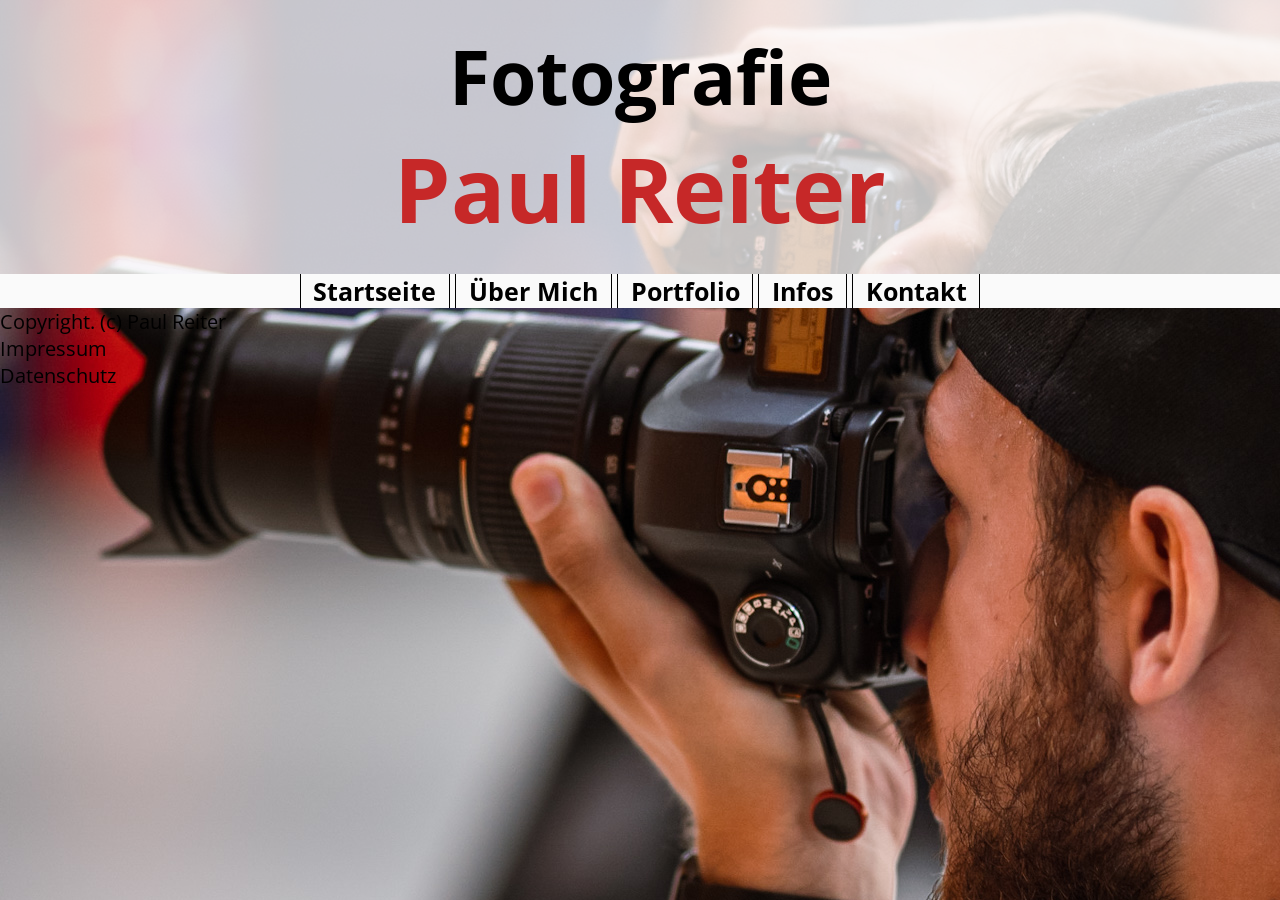
<file: newindex.html>
<!DOCTYPE html>
<html lang="en">

<head>
    <meta charset="UTF-8">
    <meta http-equiv="X-UA-Compatible" content="IE=edge">
    <meta name="viewport" content="width=device-width, initial-scale=1.0">
    <title>Work in Progress</title>

    <!-- CSS -->
    <link rel="stylesheet" href="general_settings.css">
    <link rel="stylesheet" href="header.css">
    <link rel="stylesheet" href="nav.css">
</head>

<!-- Die Webseite selbst existiert schon -->
<!-- CSS wird etwas anders gestaltet 
    und eventuell anderweitige optische Verbesserungen  -->
<body>
    <header>
        <h1>
            Fotografie<br>
            <span class="name">
                Paul Reiter
            </span>
        </h1>
    </header>

    <nav>
        <a href="" id="nav1">Startseite</a>
        <a href="" id="nav2">Über Mich</a>
        <a href="" id="nav3">Portfolio</a>
        <a href="" id="nav4">Infos</a>
        <a href="" id="nav5">Kontakt</a>
    </nav>

    <main>
        <section class="about_me">
        </section>

        <section class="portfolio">
        </section>

        <section class="service">
        </section>
    </main>

    <footer>
        <li>Copyright. (c) Paul Reiter</li>
        <li><a href="">Impressum</a></li>
        <li><a href="">Datenschutz</a></li>
    </footer>
</body>

</html>
</file>
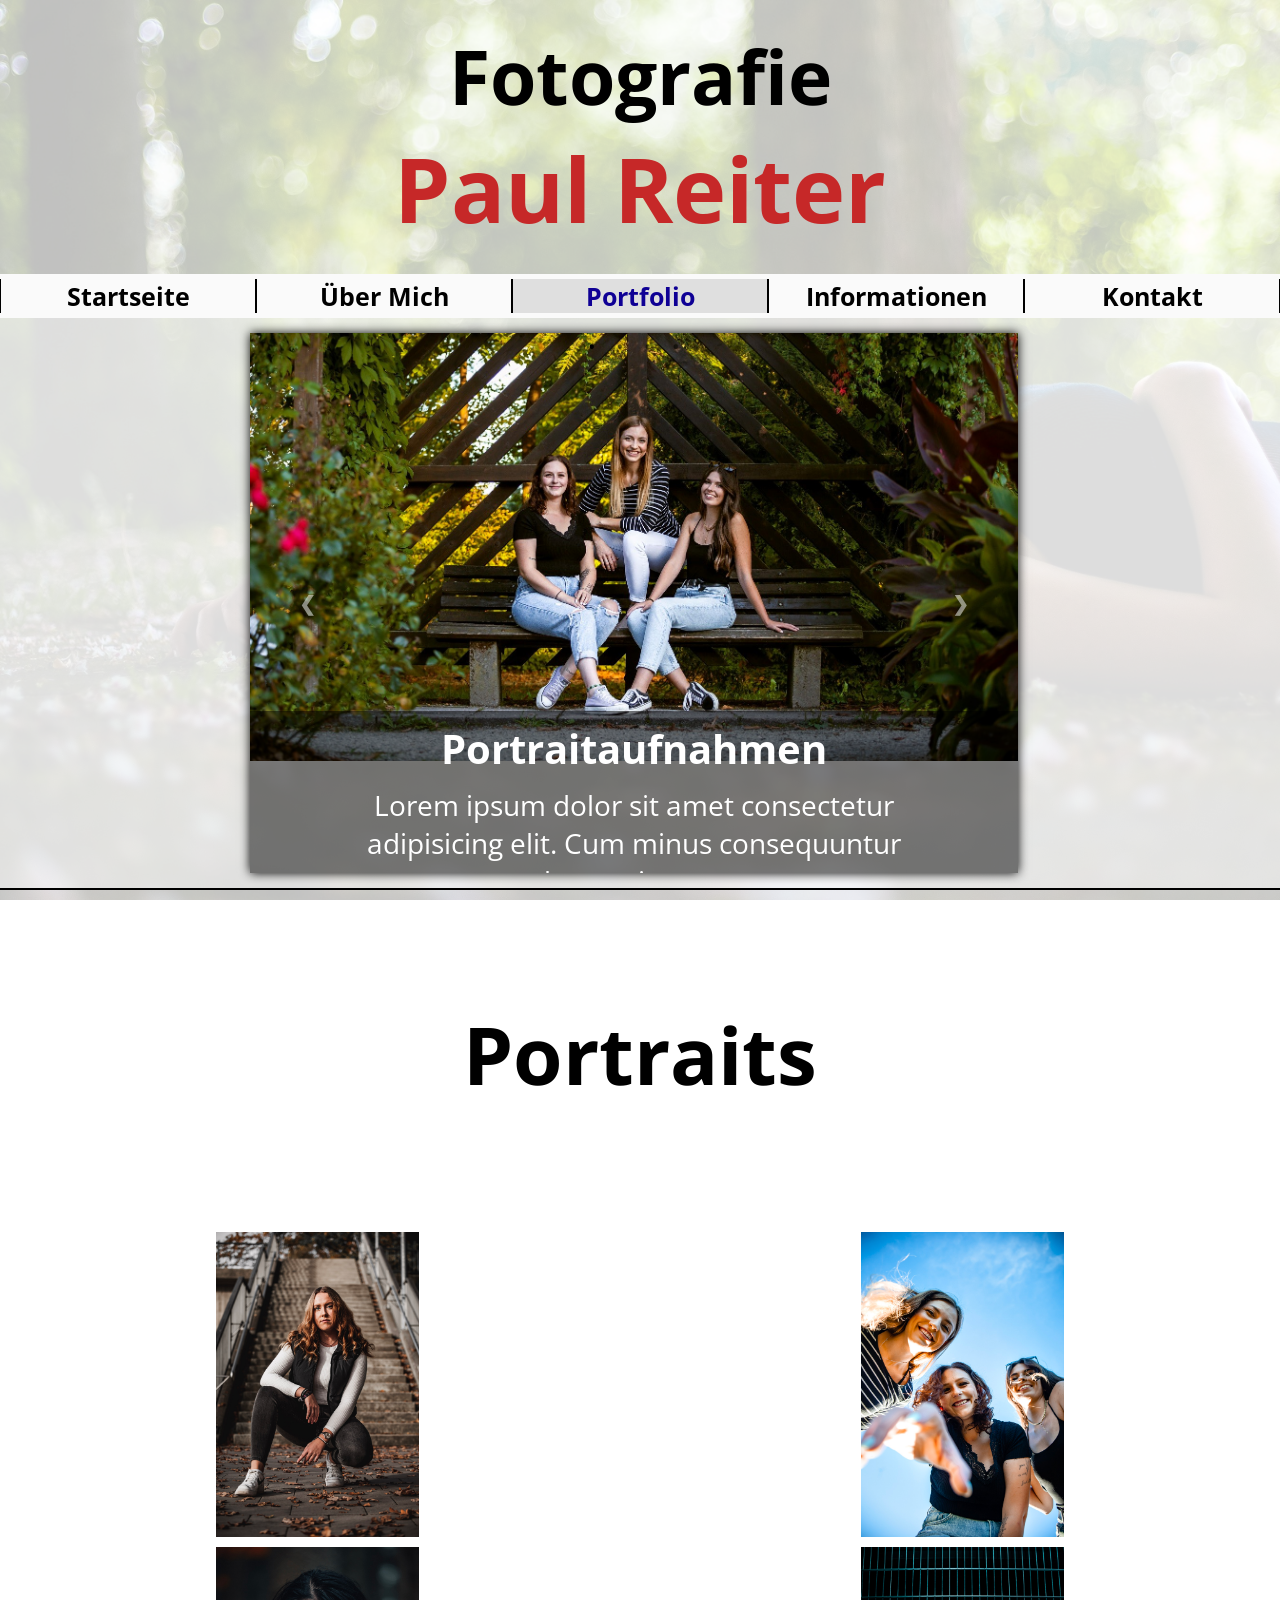
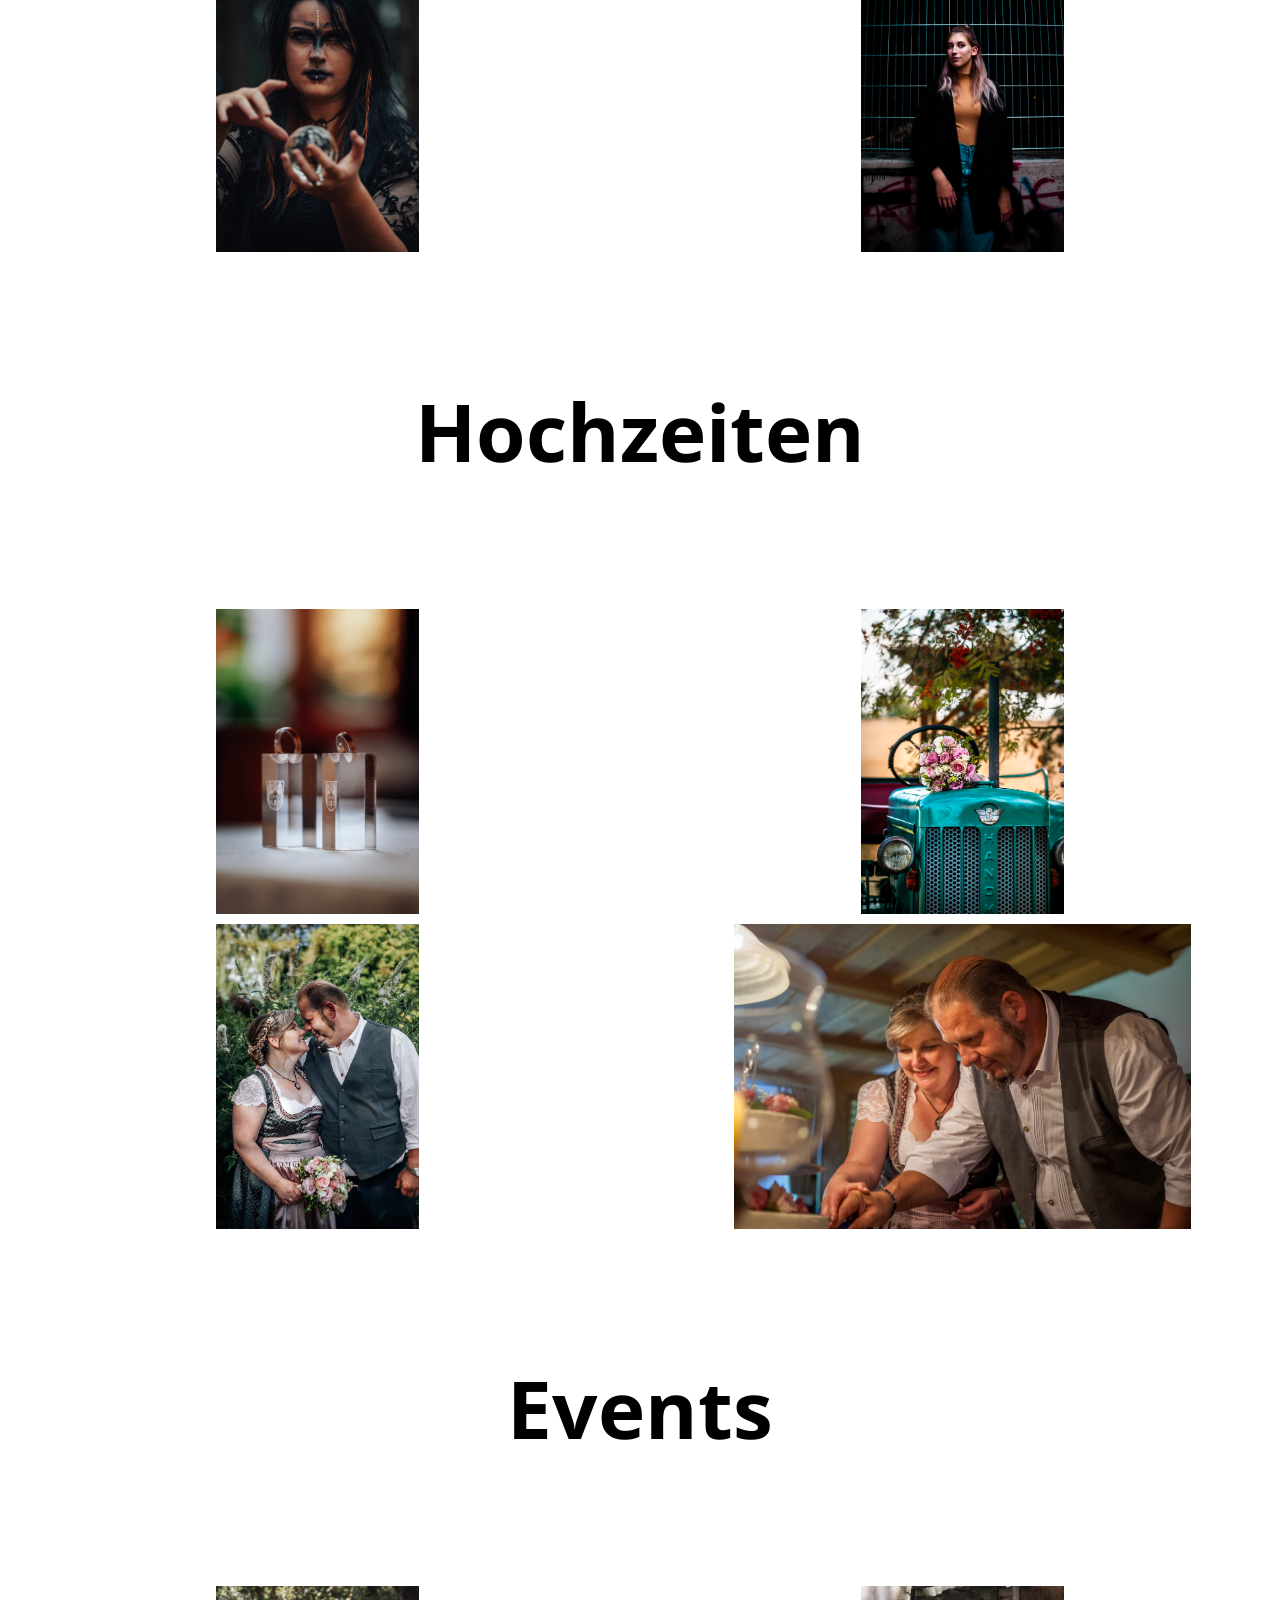
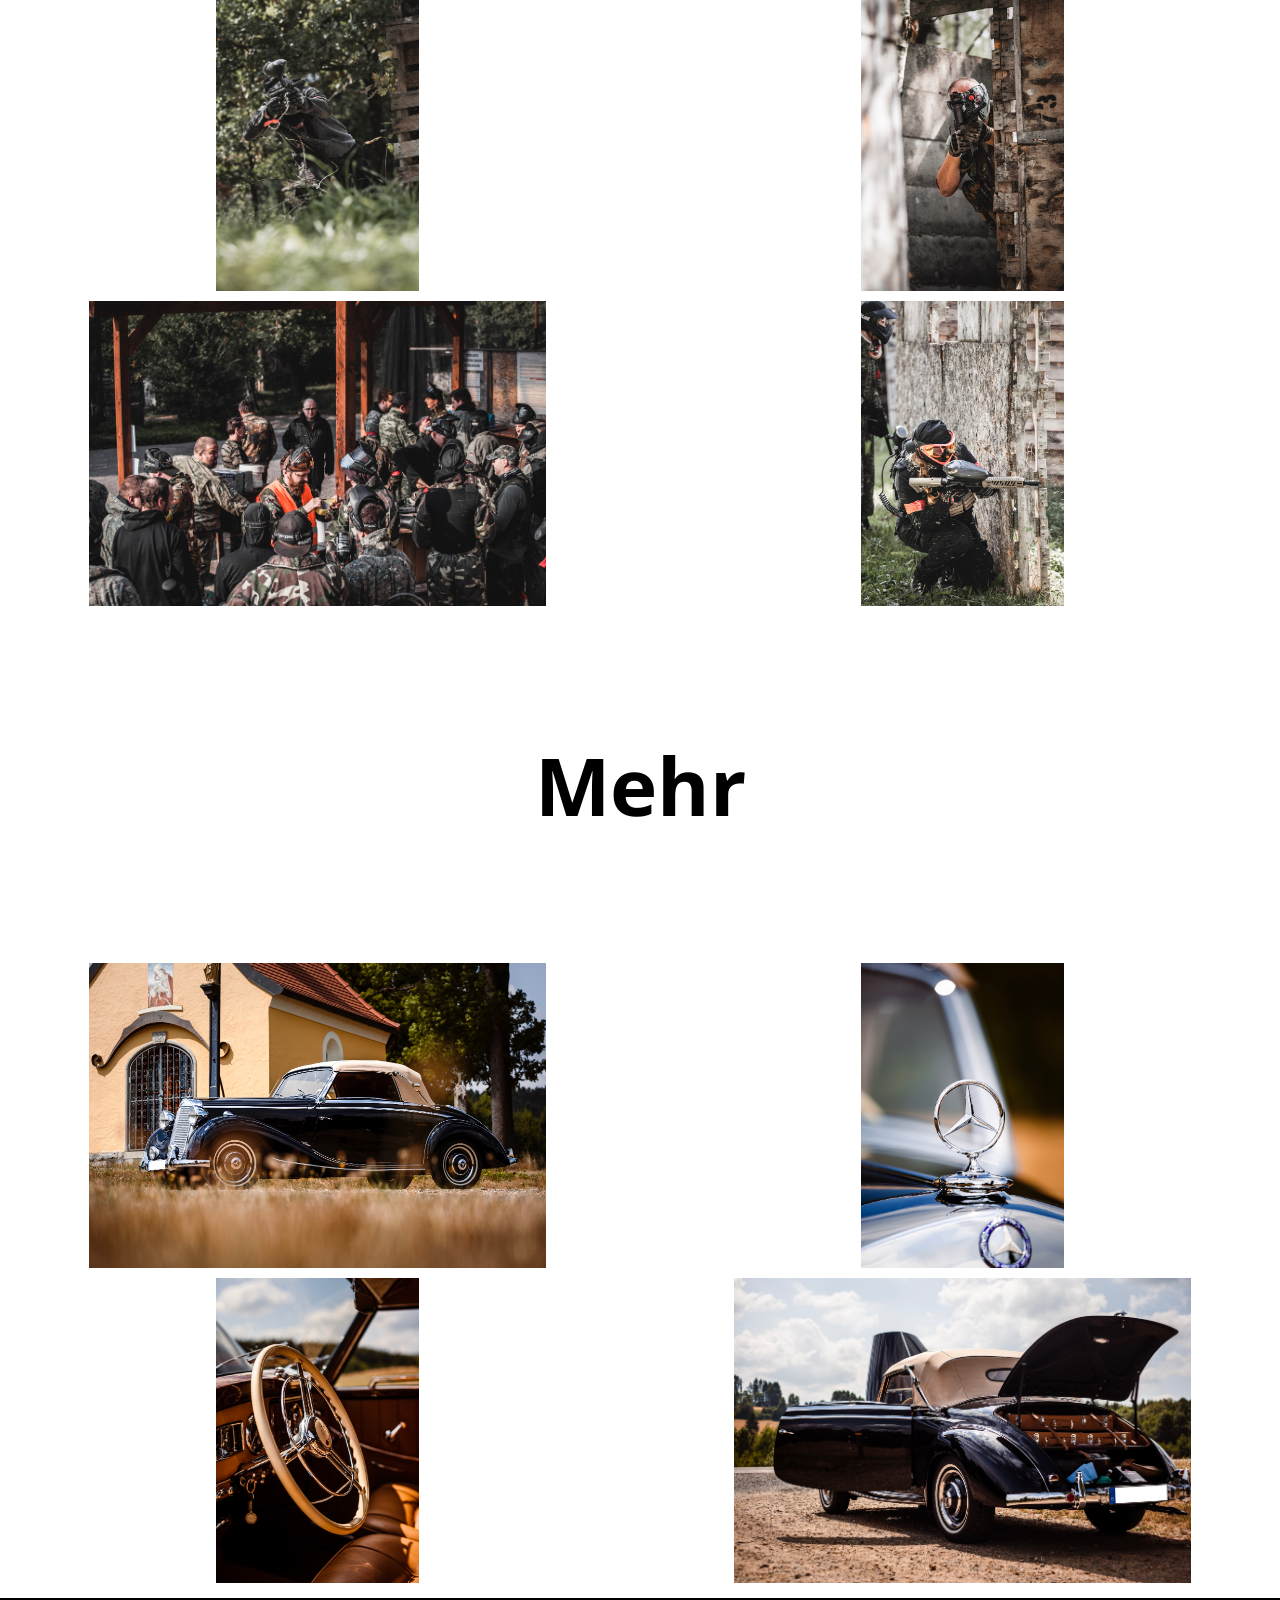
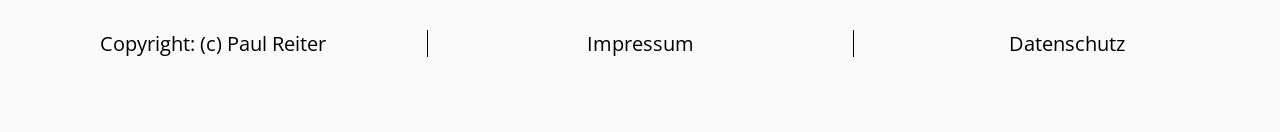
<file: portfolio.html>
<!DOCTYPE html>
<html lang="en">

<head>
    <meta charset="UTF-8">
    <meta http-equiv="X-UA-Compatible" content="IE=edge">
    <meta name="viewport" content="width=device-width, initial-scale=1.0">
    <title>Portfolio - Paul Reiter</title>


    <link rel="stylesheet" href="generalsettings.css">
    <link rel="stylesheet" href="header.css">
    <link rel="stylesheet" href="nav.css">
    <link rel="stylesheet" href="Portfolio/portfolio_sub.css">
    <link rel="stylesheet" href="Slider/slider.css">
    <link rel="stylesheet" href="footer.css">

    <style>
        body {
            background-image: url("Images/Lilli_komp.jpg");
            background-size: clamp(1475px, 100%, 2000px);
            background-attachment: fixed;
        }
    </style>

    <meta name="viewport" content="width=device-width, initial-scale=1.0">
</head>

<body>
    <header>
        <h1>
            Fotografie<br>
            <span class="name">
                Paul Reiter
            </span>
        </h1>
    </header>

    <nav>
        <div class="nav_container">
            <a href="index.html" id="nav1">Startseite</a>
            <a href="ueber_mich.html" id="nav2">Über Mich</a>
            <a href="portfolio.html" id="nav3" style="background-color: #dfdfdf; color: rgb(15, 0, 149);">
                Portfolio</a>
            <a href="info.html" id="nav4">Informationen</a>
            <a href="kontakt.html" id="nav5">Kontakt</a>
        </div>
    </nav>

    <section class="imageroulette">
        <div class="slideshow">

            <div class="slide">
                <img src="Images/Portrait_komp.jpg" alt="Lilli" class="slide-bild">
                <div class="slide-textbereich">
                    <h3 class="slide-ueberschrift">Portraitaufnahmen</h3>
                    <p class="slide-beschreibung">Lorem ipsum dolor sit amet consectetur adipisicing elit. Cum minus consequuntur quae harum ipsum quos.</p>
                </div>
            </div>

            <div class="slide">
                <img src="Images/Hochzeit_komp.jpg" alt="Fotograf" class="slide-bild">
                <div class="slide-textbereich">
                    <h3 class="slide-ueberschrift">Hochzeitsfotografie</h3>
                    <p class="slide-beschreibung">Lorem ipsum dolor sit amet consectetur adipisicing elit. Cum minus consequuntur quae harum ipsum quos.</p>
                </div>  
            </div>

            <div class="slide">
                <img src="Images/Event_komp.jpg" alt="Halloween bei Nacht" class="slide-bild">
                <div class="slide-textbereich">
                    <h3 class="slide-ueberschrift">Eventfotografie</h3>
                    <p class="slide-beschreibung">Lorem ipsum dolor sit amet consectetur adipisicing elit. Cum minus consequuntur quae harum ipsum quos.</p>
                </div>  
            </div>

            <div class="slide">
                <img src="Images/Sonstiges_komp.jpg" alt="Halloween bei Tag" class="slide-bild">
                <div class="slide-textbereich">
                    <h3 class="slide-ueberschrift">Und mehr...</h3>
                    <p class="slide-beschreibung">Lorem ipsum dolor sit amet consectetur adipisicing elit. Cum minus consequuntur quae harum ipsum quos.</p>
                </div>  
            </div>

            <a class="pfeil pfeil-links" onclick="umschalten(-1)">
                <span>&#10094;</span>
            </a>

            <a class="pfeil pfeil-rechts" onclick="umschalten(1)">
                <span>&#10095;</span>
            </a>

            <ol class="indikatorenliste">
                <li class="indikator" onclick="springeZuEintrag(0)">&#8226;</li>
                <li class="indikator" onclick="springeZuEintrag(1)">&#8226;</li>
                <li class="indikator" onclick="springeZuEintrag(2)">&#8226;</li>
                <li class="indikator" onclick="springeZuEintrag(3)">&#8226;</li>
            </ol>
        </div>
    </section>

    <main>
        <div class="portfolio">
            <!-- --------------------------------------- -->

            <div class="headline_p">
                <!-- <div class="rand1"></div> -->
                <div class="hl_p">
                    <a href="http://milf69.club/">
                        <h1>Portraits</h1>
                    </a>
                </div>
                <!-- <div class="rand2"></div> -->
            </div>

            <div class="images_p">
                <img src="Portfolio/Portraits/Joelina_komp.jpg" >
                <img src="Portfolio/Portraits/Gruppe_komp.jpg"  >
                <img src="Portfolio/Portraits/Hannah_komp.jpg"  >
                <img src="Portfolio/Portraits/Anna_komp.jpg"    >
            </div>
            <!-- --------------------------------------- -->

            <div class="headline_w">
                <div class="rand11"></div>
                <div class="hl_w">
                    <a href="http://milf69.club/">
                        <h1>Hochzeiten</h1>
                    </a>
                </div>
                <div class="rand21"></div>
            </div>

            <div class="images_w">
                <img src="Portfolio/Hochzeiten/Ringe_komp.jpg"      >
                <img src="Portfolio/Hochzeiten/Strauss_komp.jpg"    >
                <img src="Portfolio/Hochzeiten/Paar_komp.jpg"       >
                <img src="Portfolio/Hochzeiten/Anschnitt_komp.jpg"  >
            </div>
            <!-- --------------------------------------- -->

            <div class="headline_e">
                <div class="rand12"></div>
                <div class="hl_e">
                    <a href="http://milf69.club/">
                        <h1>Events</h1>
                    </a>
                </div>
                <div class="rand22"></div>
            </div>

            <div class="images_e">
                <img src="Portfolio/Events/Paintball1_komp.jpg" >
                <img src="Portfolio/Events/Paintball2_komp.jpg" >
                <img src="Portfolio/Events/Paintball3_komp.jpg" >
                <img src="Portfolio/Events/Paintball4_komp.jpg" >
            </div>
            <!-- --------------------------------------- -->

            <div class="headline_s">
                <div class="rand13"></div>
                <div class="hl_s">
                    <a href="http://milf69.club/">
                        <h1>Mehr</h1>
                    </a>
                </div>
                <div class="rand23"></div>
            </div>

            <div class="images_s">
                <img src="Portfolio/Mehr/Seite_komp.jpg"    > 
                <img src="Portfolio/Mehr/Stern_komp.jpg"    >
                <img src="Portfolio/Mehr/Lenkrad_komp.jpg"  >
                <img src="Portfolio/Mehr/Hinten_komp.jpg"   >
            </div>
        </div>
    </main>

    <footer>
        <li id="cr">Copyright: (c) Paul Reiter</li>
        <li class="border_f" id="imp"><a href="">Impressum</a></li>
        <li class="border_f" id="datsch"><a href="">Datenschutz</a></li>
    </footer>

    <script src="Slider/slider.js"></script>
</body>

</html>
</file>
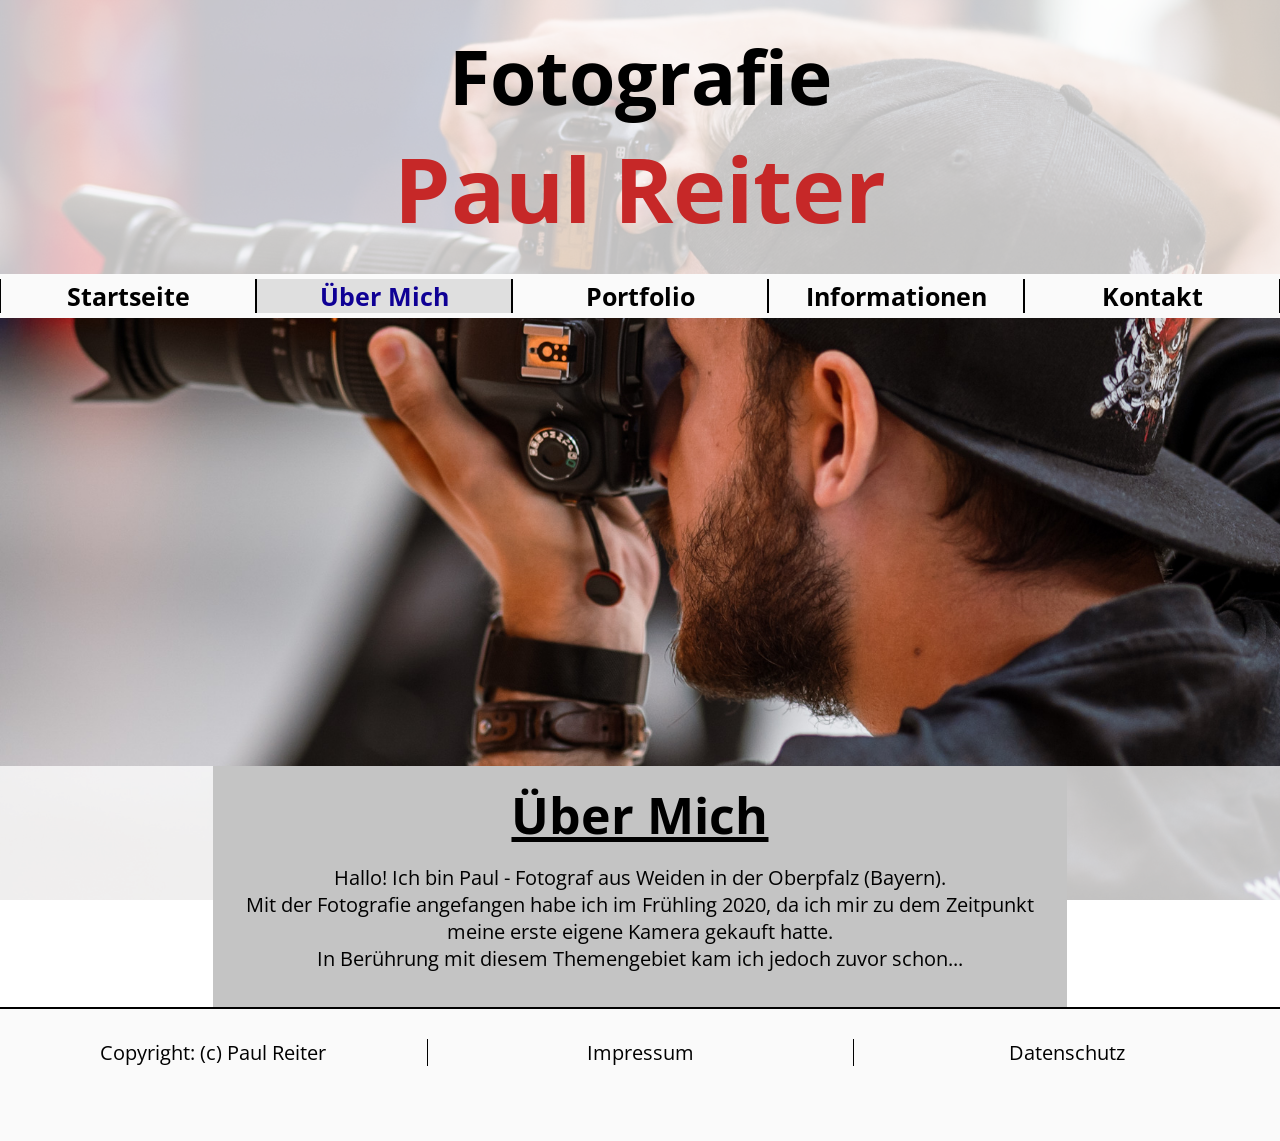
<file: ueber_mich.html>
<!DOCTYPE html>
<html lang="en">

<head>
    <meta charset="UTF-8">
    <meta http-equiv="X-UA-Compatible" content="IE=edge">
    <meta name="viewport" content="width=device-width, initial-scale=1.0">
    <title>Über Mich - Paul Reiter</title>

    <link rel="stylesheet" href="generalsettings.css">
    <link rel="stylesheet" href="header.css">
    <link rel="stylesheet" href="nav.css">
    <link rel="stylesheet" href="Subs/subs.css">
    <link rel="stylesheet" href="footer.css">

    <style>
        body {
            background-image: url("Images/Fotopaul.jpg");
            background-size: clamp(1475px, 100%, 2000px);
            background-attachment: fixed;
        }
    </style>

    <meta name="viewport" content="width=device-width, initial-scale=1.0">
</head>

<body>
    <header>
        <h1>
            Fotografie<br>
            <span class="name">
                Paul Reiter
            </span>
        </h1>
    </header>

    <nav>
        <div class="nav_container">
            <a href="index.html" id="nav1">Startseite</a>
            <a href="ueber_mich.html" id="nav2" style="background-color: #dfdfdf; color: rgb(15, 0, 149);">
                Über Mich</a>
            <a href="portfolio.html" id="nav3">Portfolio</a>
            <a href="info.html" id="nav4">Informationen</a>
            <a href="kontakt.html" id="nav5">Kontakt</a>
        </div>
    </nav>

    <main>
        <div class="container">
            <div class="rand1"></div>

            <div class="text">
                <h2>Über Mich</h2>
                <p>
                    Hallo! Ich bin Paul - Fotograf aus Weiden in der Oberpfalz (Bayern).<br>
                    Mit der Fotografie angefangen habe ich im Frühling 2020, da ich mir zu dem Zeitpunkt meine erste eigene Kamera gekauft hatte.<br>
                    In Berührung mit diesem Themengebiet kam ich jedoch zuvor schon...
                </p>
            </div>

            <div class="rand2"></div>
        </div>
    </main>

    <footer>
        <li id="cr">Copyright: (c) Paul Reiter</li>
        <li class="border_f" id="imp"><a href="">Impressum</a></li>
        <li class="border_f" id="datsch"><a href="">Datenschutz</a></li>
    </footer>
</body>

</html>
</file>
<file: generalsettings.css>
/* Allgemeine CSS Anpassungen */

/* Import: Schriftart */
@import url('https://fonts.googleapis.com/css2?family=Open+Sans:ital,wght@0,300;0,400;0,500;0,600;0,700;0,800;1,300;1,400;1,500;1,600;1,700;1,800&family=Poppins:ital,wght@0,100;0,200;0,300;0,400;0,500;0,600;0,700;0,800;0,900;1,100;1,200;1,300;1,400;1,500;1,600;1,700;1,800;1,900&display=swap');

/* Allgemein */
* {
    margin: 0;
    font-family: 'Open Sans', sans-serif;
    font-size: 20px;
}

/* Body */

/* Headlines */
h1 {
    font-size: 80px;
}

h2 {
    font-size: 50px;
}

a {
    color: black;
    text-decoration: none;
    font-size: 20px;
}

li {
    list-style: none;
}
</file>
<file: header.css>
/* CSS Anpassungen: Header */

header {
    width: 100;
    background-color: rgb(255, 255, 255, 0.75);
    text-align: center;
    padding: 25px 0;
}

header h1 {
    font-size: 75px;
    /* 50 klein */
}

header span {
    font-size: 90px;
    /* 60 klein */
    color: #c62828;
}

@media (max-width: 550px){
    header h1 {
        font-size: 50px;
    }
    
    header span {
        font-size: 60px;
    }
}
</file>
<file: nav.css>
/* CSS Anpassungen: Navbar */

nav {
    background-color: #fafafa;
    width: 100%;

    /* position: sticky;
    top: 0; */

    display: inline-block;

    text-align: center;
    white-space: nowrap;
    /* verhindert Zeilenumbrüche */
}

.nav_container {
    padding: 5px 0;
    margin-left: 0px;

    display: grid;
    grid-template-columns: repeat(auto-fit, minmax(15vw, 1fr));
    /* gap: 0px 0px; */
    /* grid-template-areas:
        "nav1 nav2 nav3 nav4 nav5"; */
}

nav a {
    padding-left: 1vw;
    padding-right: 1vw;
    font-weight: bold;
    font-size: 25px;
    border-left: 1px solid black;
    border-right: 1px solid black;
}

nav a:hover {
    background-color: #dfdfdf;
    color: rgb(15, 0, 149);

    transition: 0.5s;
}

@media (max-width: 1014px) {
    .nav_container {
        grid-template-columns: repeat(auto-fit, minmax(40vw, 1fr));
        padding: 15px 0px;
    }

    #nav1 {
        border-left: none;
    }

    #nav2 {
        border: none;
    }

    #nav3 {
        border-left: none;
    }

    #nav4 {
        border: none;

    }

    #nav5 {
        border: none;
        width: 100vw;
    }
}
</file>
<file: Home/pfeil.css>
/* CSS Anpassung: Pfeil */

.pfeil img{
    padding: 22px 4px;
    border-radius: 85%;
    width: 75px;
    background-color: rgb(255, 255, 255, 0.6);

    transition: 0.5s;
}

.pfeil {
    display: flex;
    justify-content: center;
    padding: 150px 0;
    margin-top: 36vh;
}

.pfeil img:hover {
    background-color: white;
}

@media (max-width: 1015px) {
    .pfeil {
        margin-top: 25vh;
    }
}

@media (max-width: 550px) {
    .pfeil {
        margin-top: 32vh;
    }
}
</file>
<file: Home/aboutme.css>
/* CSS Anpassungen: Über Mich */

.about_me {
    width: 100%;


    display: grid;
    grid-template-columns: repeat(auto-fit, minmax(10vw, 1fr));
}

.right_am {
    background-color: #fafafa;
    text-align: center;
    font-weight: bold;
    font-size: 50px;
    padding: 150px 50px;
}

.left_am {
    padding-top: 25px;
    text-align: center;
    background-color: rgb(255, 255, 255, 0.75);
}

.left_am img {
    margin-top: 25px;
    width: 500px;

    border: 10px solid black;

    clip-path: circle(45% at center);
    /* Schneidet das Bild kreisförmig zu */
}


.more_me {
    background-color: rgb(163, 186, 255);
    border-radius: 10px;
    border: 2px solid black;
    padding: 5px 15px;

    transition: 0.75s;
}

.more_me:hover {
    background-color: rgb(163, 186, 255, 0.5);
}

@media (max-width: 1050px) {
    .left_am img {
        width: 400px;
        clip-path: circle(40% at center);
    }

    .right_am {
        padding: 75px 50px;
        font-size: 38px;
    }

    .left_am {
        padding-top: 35px;
    }
}

@media (max-width: 825px) {
    .left_am img {
        width: 300px;
        clip-path: circle(40% at center);
    }

    .right_am {
        padding: 50px 50px;
        font-size: 15px;
    }

    .left_am {
        padding-top: 35px;
    }

    .bottom_amtxt {
        padding-bottom: 25px;
    }
}

@media (max-width: 669px) {
    .about_me {
        width: 100%;

        display: grid;
        grid-auto-columns: 1fr;
        grid-auto-rows: 1fr;
        grid-template-columns: 1fr;
        grid-template-rows: 0.5fr 1fr;
        gap: 0px 0px;
        grid-template-areas:
            "."
            ".";
        /* grid-template-columns: repeat(auto-fit, minmax(10vw, 1fr)); */
    }
}
</file>
<file: Home/portfolio.css>
/* CSS Anpassungen: Portfolio */

.portfolio {
    border-top: 2px solid black;
    border-bottom: 2px solid black;
    width: 100%;
    text-align: center;
}

.portfolio h2 {
    background-color: #a6a6a6;
    font-size: 50px;
    font-weight: bolder;
    text-align: center;
    padding: 25px 0;
}

.images_p {
    align-items: center;
    justify-items: center;

    background-color: rgba(255, 255, 255, 0.75);
    padding: 25px 0;

    display: grid;
    grid-auto-columns: 1fr;
    grid-auto-rows: 1fr;
    grid-template-columns: 1fr 1fr 1fr;
    grid-template-rows: 1fr;
    gap: 0px 0px;
    grid-template-areas:
        "img2 img1 img3";
}

.images_p img {
    max-height: 500px;
    max-width: 95%;

    transition: 1s;
}

.morepics {
    background-color: #fefefe;
    font-weight: bold;
    padding: 40px 0;
}

.morepics a {
    background-color: rgb(163, 186, 255);
    border-radius: 10px;
    border: 2px solid black;
    padding: 5px 15px;
    transition: 0.75s;
}

.morepics a:hover {
    background-color: rgb(163, 186, 255, 0.5);
}
</file>
<file: Home/services.css>
/* CSS Anpassungen: Services */

.services {
    background-color: rgb(255, 255, 255, 0.75);
    padding-bottom: 50px;
    
    text-align: center;
    
    /* Großes Grid */
    display: grid; 
    grid-template-columns: repeat(auto-fit, minmax(50%, 1fr));
    /* grid-auto-columns: 1fr; 
    grid-auto-rows: 1fr; 
    grid-template-columns: 1fr 1fr; 
    grid-template-rows: 0.5fr 1fr; 
    gap: 0px 0px; 
    grid-template-areas: 
      "info cont"
      "infotext socials";  */
}

.services h2 {
    background-color: #a6a6a6;
    padding-top: 30px;
    padding-bottom: 30px;
}

.infotext_s {
font-weight: bold;
}

.infotext_s h3 {
    font-weight: bolder;
    font-size: 22px;
}

.contact {
    border-left: 1px solid black;
}

.social_icons {
    border-left: 1px solid black;

    font-weight: bolder;

    /* Kleines Grid */
    display: grid; 
    grid-template-columns: 1fr 1fr; 
    grid-template-rows: 1fr 1fr; 
    gap: 50px 0px; 
    grid-template-areas: 
      "email teleg"
      "insta faceb"; 
}

.social_icons img {
    width: 100px;
    
}

.social_icons a {
    transition: 0.5s;
}

.social_icons a:hover {
    color: rgb(120, 120, 120);
    filter: brightness(1.5);
}
</file>
<file: footer.css>
/* CSS Anpassungen: Footer */

footer {
    text-align: center;
    background-color: #fafafa;

    border-top: 2px solid black;

    padding-top: 30px;
    padding-bottom: 75px;

    display: grid;
    grid-auto-columns: 1fr;
    grid-auto-rows: 1fr;
    grid-template-columns: 1fr 1fr 1fr;
    grid-template-rows: 1fr;
    gap: 0px 0px;
    grid-template-areas:
        "cr imp datsch";
}

.border_f {
    border-left: 1px solid black;
}

footer a:hover {
    text-decoration: underline;
}
</file>
<file: Alt/general.css>
/* Generelle optische Anpassungen */
/* V 0.1 Grundeinstellungen */

/* Schriftart */
@import url('https://fonts.googleapis.com/css2?family=Open+Sans:ital,wght@0,300;0,400;0,500;0,600;0,700;0,800;1,300;1,400;1,500;1,600;1,700;1,800&family=Poppins:ital,wght@0,100;0,200;0,300;0,400;0,500;0,600;0,700;0,800;0,900;1,100;1,200;1,300;1,400;1,500;1,600;1,700;1,800;1,900&display=swap');

* {
    margin: 0;
    font-family: 'Open Sans', sans-serif;
}

body {
    background-image: url("../Images/Fotopaul.jpg");
    background-attachment: fixed;
    font-size: 20px;
}

/* H1 Überschriften */
h1 {
    font-size: 75px;
}

h3 {
    font-size: 25px;
}

a {
    transition: 10ms;
}
</file>
<file: Alt/header.css>
/* Optik für Headline und Navbar (Header)*/
/* V 0.1: Grundeinstellungen */

/* Allgemein */
header {
    background-color: rgb(255, 255, 255, 0.75);
    text-align: center;
}


/* Headline/Logo */
header h1 {
    display: inline-block;
    padding-top: 45px;
    padding-bottom: 20px;
}

.hl_name {
    font-size: larger;
    color: rgb(147, 24, 24);
}

/* Navigationsleiste */
header nav {
    background-color: white;
    padding: 10px 10px;
}

header ul {
    display: inline-block;
    padding-inline-start: 0px;
    list-style: none;
}

header li {
    display: inline;
    margin-left: 25px;
    margin-right: 25px;
}

/* Links */
header a {
    color: black;
    text-decoration: none;
    font-size: larger;
    transition: 0.5s;
}

header a:hover {
    color: rgb(0, 17, 67);
    background-color: rgb(196, 196, 196);
    padding-bottom: 10px;
    padding-top: 10px;
    background-attachment: fixed;
    border-bottom: 2px solid rgb(255, 255, 255);
}
</file>
<file: Alt/about_me.css>
/* Optik für About Me Section*/
/* V 0.1: Grundeinstellungen */

/* Allgemein */
.about_me {
    border-top: 2px solid black;
    display: flex;
    justify-content: center;
    margin-top: 746px;
    text-align: center;
    margin-bottom: 0px;
}

/* Subheadline */
.subheadline_am {
    background: rgb(255, 255, 255, 0.75);
    text-align: center;
    padding-left: 5px;
}

.about_me h2 {
    margin-top: 15px;
    font-size: 45px;
}

/* Bild */
.subheadline_am img {
    margin-top: 15px;
    width: 500px;
    border: 8px solid black;
}

/* Text */
.text_am {
    background-color: rgb(196, 196, 196);
}

.text_am p {
    font-size: 25px;
    margin: 50px;
}

/* Text - Link */
.link_am {
    display: flex;
    justify-content: center;
    font-size: 25px;
}

.link_am a {
    color: black;
    text-decoration: none;
    border: 4px solid black;
    background-color: rgb(154, 172, 222);
    padding: 10px;
    transition: 1s;
}

.link_am a:hover {
    background: none;
}
</file>
<file: Alt/portfolio.css>
/* Optik für Portfolio Section*/
/* V 0.1: Grundeinstellungen */

.portfolio {
    border-top: 2px solid black;
    text-align: center;
    background-image: url("../Images/Lilli.jpg");
    background-size: cover;
    background-attachment: fixed;
}

.portfolio h2 {
    padding-top: 60px;
    padding-bottom: 60px;
    font-size: 50px;
    font-weight: bolder;
    background-color: rgb(255, 255, 255, 0.75);
}

/* Bilder */
.images_p {
    background-color: rgb(255, 255, 255, 0.75);
    margin-bottom: -75px;
    display: grid;
    grid-template-columns: 1fr 1fr 1fr;
    grid-template-rows: 300px 300px;
    gap: 15px;
    grid-template-areas: 
    "picture3 picture2 picture1"
}

.images_p img {
    width: auto;
    height: 450px;
}

/* Galerie - Text + Link */
.galerie_p {
    border-top: 1px solid black;
    background-color: rgb(196, 196, 196);
    padding-top: 50px;
    padding-bottom: 75px;
    border-bottom: 2px solid black;
}

.link_p {
    margin-top: 35px;
}

.galerie_p a {
    color: black;
    text-decoration: none;
    border: 4px solid black;
    background-color: rgb(154, 172, 222);
    padding: 10px;
    transition: 1s;
}

.galerie_p a:hover {
    background: none;
}
</file>
<file: Alt/service.css>
/* Service Section */

.service {
background: rgb(255, 255, 255, 0.75);
text-align: center;
padding-bottom: 100px;
padding-left: 5px;
padding-right: 5px;
}

.headlines_s {
padding: 25px 0;

    display: grid; 
    grid-auto-columns: 1fr; 
    grid-auto-rows: 1fr; 
    grid-template-columns: 1fr 1fr; 
    grid-template-rows: 1fr; 
    gap: 0px 0px; 
    grid-template-areas: 
      "ih kh"; 
  }

.textbox_s {
    display: grid; 
    grid-auto-columns: 1fr; 
    grid-auto-rows: 1fr; 
    grid-template-columns: 1fr 1fr; 
    grid-template-rows: 1fr; 
    gap: 0px 0px; 
    grid-template-areas: 
      "i k"; 
  }

  .contacttext_s li {
    list-style: none;
    padding-top: 15px;
  }

  .service a {
    text-decoration: none;
    color: black;
    transition: 1s;
  }

  .service a:hover {
    text-decoration: underline;
  }
</file>
<file: Alt/footer.css>
/* Footer */

footer {
    display: flex;
    justify-content: center;
    align-items: center;
    gap: 250px;
    background-color: rgb(196, 196, 196);
    padding: 25px 0;
}

footer a {
    text-decoration: none;
    color: black;
}

footer a:hover {
    text-decoration: underline;
}
</file>
<file: Tutorial/general_settings.css>
/* CSS Portfolio Webseite: Allgemeine Formatierungen */
/* Änderungen/Einstellungen, welche die gesamte Seite allgemein betreffen */

/* Import der Schriftart */
@import url('https://fonts.googleapis.com/css2?family=Open+Sans:ital,wght@0,300;0,400;0,500;0,600;0,700;0,800;1,300;1,400;1,500;1,600;1,700;1,800&family=Poppins:ital,wght@0,100;0,200;0,300;0,400;0,500;0,600;0,700;0,800;0,900;1,100;1,200;1,300;1,400;1,500;1,600;1,700;1,800;1,900&display=swap');


/* Erstellen einer Farbpalette */
:root {
    --main-brand-color: #297AE3;
    --primary-color: #15171C;
    --secondary-color: #232933;
    --light-secondary-color: #2E3744;
    --text-color: white;
    --secondary-text-color: #B3B4B6;
}

/* Sternchen/geschw. Klammer = universal selector*/
/* macht änderungen an allem/wählt alles aus */
* {
    margin: 0;
    padding: 0;
}

/* ges. Body */
/* vh steht für "viewport height" und ist in der Einheit % */
/* mit var() verweist man auf oben erstellte Variable (Farbe)*/
body {
    min-height: 100vh;
    background-color: var(--primary-color);
    font-family: 'Poppins', sans-serif;
    font-size: 20px;
    color: var(--text-color);
}

/* Überschriften */
h1 {
    font-size: 100px;
    line-height: 115%;
}

h3 {
    font-size: 38px;
}

/* Text unter Überschrift */
.subheading {
    margin-top: 25px;
    color: var(--secondary-text-color);
}

/* Alles Folgende gilt nur für Bildschirme deren 
   Displaybreite kleiner ist als 800px */
@media(max-width: 800px) {

    h1 {
        font-size: 12vw;
        text-align: center;
    }

    .subheading {
        text-align: center;
    }

    body {
        font-size: 16px;
    }
}
</file>
<file: Tutorial/header.css>
/* CSS Portfolio Webseite: Header Formatierungen*/
/* Änderungen am Header*/

/* Header allgemein */
/* padding: 'oben + unten', 'links + rechts' => Würde es funktionieren! */
/* gap: _px;  erzeugt eine Lücke zweischen den Containern (Text und Bild) */

/* flex-wrap: wrap; macht es möglich, dass sich die Seite auf Bildschirmgrößen anpasst */
header {
    padding-top: 100px;
    padding-bottom: 100px;
    padding-left: 25px;
    padding-right: 25px;
    display: flex;
    justify-content: center;
    align-items: center;
    gap: 50px;

    flex-wrap: wrap;
}

/* Text im Header */
.header-text {
    width: 850px;
}

/* Bildsektion im Header */
/* Hier wird das Bild + alles in der Klasse formatiert */

/* max-heigt/-width legt fest, dass das Bild nicht größer als (BSP 80vw)
   80% der Displaygröße sein soll */

/* overflow: hidden bestimmt, dass das Bild abgeschnitten wird */
/* border-radius macht aus dem Bild einen Kreis */
/* border: _px erstellt den Rand des Bildes &&
   solid bestimmt, das diese durchgezogen ist (+ Farbe) */
.header-image {
    height: 600px;
    width: 600px;

    max-height: 80vw;
    max-width: 80vw;

    overflow: hidden;
    border-radius: 50%;
    border: 20px solid var(--main-brand-color);

    display: flex;
    justify-content: center;
    align-items: center;
}

/* Bild im Header */
/* Hier wird NUR das Bild formatiert */
.header-image img {
    width: 100%;
}

/* Navigationsleiste */
nav {
    margin-bottom: 120px;
}

/* Navigationsleiste: Sektion <ul> */
nav ul {
    list-style: none;
    display: flex;
    gap: 20px;
}

/* Navigationsleiste: Links/ Sektion <a> */
nav a {
    color: var(--secondary-text-color);
    text-decoration: none;
    position: relative;
    padding: 3px;
}

nav a:hover {
    color: var(--text-color);
}

/* Erzeugt den blauen Strich */
/* transition animiert den Strich */
nav a::after {
    content: '';
    height: 2px;
    width: 0;
    background: var(--main-brand-color);
    position: absolute;
    bottom: 0;
    left: 0;
    transition: 150ms ease-in-out;
}

/* Lässt ihn nur Anzeigen, wenn der Mauszeiger über dem Link ist */
nav a:hover::after {
    width: 100%;
}

/* Die Checkbox wird versteckt */
#toggle_button {
    display: none;
}

label[for="toggle_button"] {
    display: none;
}

/* Hamburger Icon wird vergrößert */
label[for="toggle_button"] span {
    font-size: 40px;
}

/* toggle_button:checked =
   Wenn toggle_button == true -> zeige Links an */

/* border radius wirkt sich hier nur auf die Ecke rechts-unten aus */
@media(max-width: 800px) {

    nav {
        position: absolute;
        top: 0;
        left: 0;
        background: var(--secondary-color);
        padding: 15px;
        border-radius: 0 0 25px 0;
    }

    nav ul {
        display: none;
        flex-direction: column;
    }

    #toggle_button:checked~ul {
        display: flex;
    }

    label[for="toggle_button"] {
        display: block;
    }
}
</file>
<file: Tutorial/about_me.css>
/* CSS Portfolio Webseite: Über Mich Sektion Formatierungen */
/* Änderungen in der ersten Sektion: Über Mich */

#about_me_section {
    padding-top: 100px;
    padding-bottom: 100px;

    background-color: var(--secondary-color);
    display: flex;
    justify-content: center;
    align-items: center;
    gap: 100px;

    flex-wrap: wrap-reverse;
}

.about_me_container {
    width: 750px;
    max-width: 90%;
}

#about_me_section img {
    width: 400px;
    border: 15px solid var(--text-color);
    max-width: calc(90% - 30px);
}

.about_me_container h2 {
    font-size: 80px;
}

/* 'text-allign: justify;' setzt den Text in Blocksatz*/
/* line-height setzt den Zeilenabstand fest */
.about_me_container p {
    text-align: justify;
    line-height: 175%;
}

@media(max-width: 800px) {

    #about_me_section {
        padding-top: 50px;
        padding-bottom: 50px;
    }

    #about_me_section h2 {
        text-align: center;
        font-size: 12vw;
    }
}
</file>
<file: Tutorial/services.css>
/* CSS Portfolio Webseite: Dienstleistungen Sektion Formatierungen */
/* Änderungen in der ersten Sektion: Dienstleistungen */

#services_section {
    padding-top: 70px;
    padding-bottom: 70px;
    background-color: var(--primary-color);
}

#services_section h2 {
    font-size: 50px;
    text-align: center;
}

.flex_container {
    margin-top: 50px;
    display: flex;
    gap: 40px;
    justify-content: center;
    flex-wrap: wrap;
}

.card {
    width: 350px;
    max-width: calc(90% - 40px);
    background-color: var(--secondary-color);
    border-radius: 100px;

    padding-top: 60px;
    padding-bottom: 60px;
    padding-left: 20px;
    padding-right: 20px;

    display: flex;
    flex-direction: column;
    justify-content: center;
    gap: 20px;
}

.card * {
    text-align: center;
}

.card a {
    background-color: var(--main-brand-color);
    width: min-content;

    padding-top: 15px;
    padding-bottom: 15px;
    padding-left: 40px;
    padding-right: 40px;

    border-radius: 50px;
    margin: 0 auto;

    text-decoration: none;

    color: var(--text-color);
    border: 4px solid var(--main-brand-color);

    transition: 150ms ease-in-out;
}

.card a:hover {
    background: transparent;
}

@media(max-width: 500px) {

    #services_section h2 {
        font-size: 12vw;
    }
}
</file>
<file: Tutorial/footer.css>
/* CSS Portfolio Webseite: Footer Formatierungen */
/* Änderungen am Footer */

footer {
    padding: 70px 0;
    background-color: var(--secondary-color);
}

footer h2 {
    font-size: 50px;
    text-align: center;
}

/* grid-template-colums bestimmt Anzahl und Breite des Rasters*/
/* fr steht für fracion */

/* grid-template-areas erzeugt mit "" strings
   ein String repräsentiert eine Reihe */
.grid_container {
    margin: 60px auto;
    width: 1500px;
    max-width: 90%;

    display: grid;
    grid-template-columns: 1fr 1fr 1fr 1fr;
    grid-template-rows: 300px 300px;
    gap: 15px;
    grid-template-areas:
        "item1 item1 item2 item3"
        "item4 item5 item5 item3";
}

.grid_item {
    background-color: var(--light-secondary-color);
    display: flex;
    justify-content: center;
    align-items: center;
    padding: 50px;
    gap: 50px;
}

/* Die Social Media Icons bekommen hier eine feste Größe */
/* Anpassung an die versch. Displaygrößen */
.grid_item img {
    height: 150px;
    width: 150px;
}

#item1 {
    grid-area: item1;
}

#item2 {
    grid-area: item2;
    flex-direction: column;
    gap: 10px;
}

#item3 {
    grid-area: item3;
    flex-direction: column;
    justify-content: flex-start;
    align-items: flex-start;
    gap: 10px;
}

#item4 {
    grid-area: item4;
    flex-direction: column;
    gap: 10px;
}

#item5 {
    grid-area: item5;
}

@media(max-width: 1300px) {

    .grid_container {
        grid-template-columns: 1fr 1fr 1fr;
        grid-template-rows: 300px 300px 300px;
        grid-template-areas:
            "item1 item1 item2"
            "item4 item5 item5"
            "item3 item3 item3";
    }
}

@media(max-width: 900px) {

    .grid_container {
        grid-template-columns: 1fr 1fr;
        grid-template-rows: auto auto auto auto;
        grid-template-areas:
            "item1 item1 "
            "item5 item5"
            "item2 item4"
            "item3 item3";
    }
}

@media(max-width: 650px) {

    footer h2 {
        font-size: 9vw;
    }

    .grid_item {
        padding: 20px;
    }

    .grid_item img {
        height: 100px;
        width: 100px;
    }

    .grid_item h3 {
        font-size: 24px;
    }
}
</file>
<file: Subs/subs.css>
/* CSS Anpassungen: Über Mich - Subpage */

.container {
    text-align: center;
    margin-top: 35%;

    display: grid;
    grid-auto-columns: 1fr;
    grid-auto-rows: 1fr;
    grid-template-columns: 0.25fr 1fr 0.25fr;
    grid-template-rows: 1fr;
    gap: 0px 0px;
    grid-template-areas:
        "rand1 text rand2";
}

.rand1 {
    grid-area: rand1;
    background: rgb(255, 255, 255, 0.75);
}

.rand2 {
    grid-area: rand2;
    background: rgb(255, 255, 255, 0.75);
}

.text {
    grid-area: text;
    background: rgb(196, 196, 196);
    padding: 0 25px;
    padding-bottom: 35px;
}

.text h2 {
    font-weight: bolder;
    text-decoration: underline;
    padding: 15px 0;
}
</file>
<file: general.css>
/* Generelle optische Anpassungen */
/* V 0.1 Grundeinstellungen */

/* Schriftart */
@import url('https://fonts.googleapis.com/css2?family=Open+Sans:ital,wght@0,300;0,400;0,500;0,600;0,700;0,800;1,300;1,400;1,500;1,600;1,700;1,800&family=Poppins:ital,wght@0,100;0,200;0,300;0,400;0,500;0,600;0,700;0,800;0,900;1,100;1,200;1,300;1,400;1,500;1,600;1,700;1,800;1,900&display=swap');

* {
    margin: 0;
    font-family: 'Open Sans', sans-serif;
}

body {
    background-image: url("Images/Fotopaul.jpg");
    background-attachment: fixed;
    font-size: 20px;
}

/* H1 Überschriften */
h1 {
    font-size: 75px;
}

h3 {
    font-size: 25px;
}

a {
    transition: 10ms;
}
</file>
<file: aufbau.css>
.aufbau {
    background: white;
    text-align: center;
    margin-top: 50px;
    padding-top: 30px;
    padding-bottom: 30px;
}

.aufbau h1 {
    font-size: 50px;
    margin-bottom: 25px;
}

/*  
   <section class="aufbau">
        <h1>
            Die Seite befindet sich aktuell noch im Aufbau!<br>
            Danke für Ihr Verständnis!
        </h1>

        <h2>
            <a href="index.html">Zurück zur Startseite</a>
        </h2>
    </section>
     */
</file>
<file: general_settings.css>
/* Allgemeine CSS Anpassungen */

/* Import: Schriftart */
@import url('https://fonts.googleapis.com/css2?family=Open+Sans:ital,wght@0,300;0,400;0,500;0,600;0,700;0,800;1,300;1,400;1,500;1,600;1,700;1,800&family=Poppins:ital,wght@0,100;0,200;0,300;0,400;0,500;0,600;0,700;0,800;0,900;1,100;1,200;1,300;1,400;1,500;1,600;1,700;1,800;1,900&display=swap');

/* Allgemein */
* {
    margin: 0;
    font-family: 'Open Sans', sans-serif;
    font-size: 20px;
}

/* Body */
body {
    background-image: url("Images/Fotopaul.jpg");
    background-attachment: fixed;
}

/* Headlines */
h1 {
    font-size: 80px;
}

h2 {
    font-size: 50px;
}

a {
    color: black;
    text-decoration: none;
    font-size: 20px;
}

li {
    list-style: none;
}
</file>
<file: Portfolio/portfolio_sub.css>
/* CSS Anpassungen: Portfolio Subpage */

.portfolio img {
    width: auto;
    max-height: 305px;
}

.portfolio a {
    transition: .5s;
}

.portfolio {
    background-color: rgb(255, 255, 255, 0.75);
    text-align: center;
    width: 100%;

    display: grid;
    grid-template-columns: 1fr 1fr;
    grid-template-rows: 1fr 1fr 1fr 1fr;
    grid-auto-columns: 1fr;
    grid-auto-rows: 1fr;
    gap: 0px 0px;
    grid-auto-flow: row;
    grid-template-areas:
        "headline_p images_p"
        "images_w headline_w"
        "headline_e images_e"
        "images_s headline_s";
}

/* --------------------------------------------------- */

/* Portraits */
.headline_p {
    width: 100%;

    display: grid;
    grid-template-columns: 1fr;
    grid-template-rows: 1fr 1fr 1fr;
    gap: 0px 0px;
    grid-auto-flow: row;
    grid-template-areas:
        "rand1"
        "hl_p"
        "rand2";
    grid-area: headline_p;
}

.images_p {
    width: 100%;

    background-color: white;
    justify-items: center;
    padding: 15px 0;

    display: grid;
    grid-template-columns: 1fr 1fr;
    grid-template-rows: 1fr 1fr;
    gap: 10px 10px;
    grid-auto-flow: row;
    grid-template-areas:
        ". ."
        ". .";
    grid-area: images_p;
}

.hl_p {
    grid-area: hl_p;
}

.rand1 {
    grid-area: rand1;
}

.rand2 {
    grid-area: rand2;
}

/* --------------------------------------------------- */

/* Hochzeit */
.headline_w {
    width: 100%;

    display: grid;
    grid-template-columns: 1fr;
    grid-template-rows: 1fr 1fr 1fr;
    gap: 0px 0px;
    grid-auto-flow: row;
    grid-template-areas:
        "rand11"
        "hl_w"
        "rand21";
    grid-area: headline_w;
}

.images_w {
    width: 100%;

    background-color: white;
    justify-items: center;
    padding: 15px 0;

    display: grid;
    grid-template-columns: 1fr 1fr;
    grid-template-rows: 1fr 1fr;
    gap: 10px 10px;
    grid-auto-flow: row;
    grid-template-areas:
        ". ."
        ". .";
    grid-area: images_w;
}

.hl_w {
    grid-area: hl_w;
}

.rand11 {
    grid-area: rand11;
}

.rand21 {
    grid-area: rand21;
}

/* --------------------------------------------------- */

.portfolio a:hover {
    text-decoration: underline;
    color: rgb(106, 106, 106);
}

/* Events */
.headline_e {
    width: 100%;

    display: grid;
    grid-template-columns: 1fr;
    grid-template-rows: 1fr 1fr 1fr;
    gap: 0px 0px;
    grid-auto-flow: row;
    grid-template-areas:
        "rand12"
        "hl_e"
        "rand22";
    grid-area: headline_e;
}

.images_e {
    width: 100%;

    background-color: white;
    justify-items: center;
    padding: 15px 0;

    display: grid;
    grid-template-columns: 1fr 1fr;
    grid-template-rows: 1fr 1fr;
    gap: 10px 10px;
    grid-auto-flow: row;
    grid-template-areas:
        ". ."
        ". .";
    grid-area: images_e;
}

.hl_e {
    grid-area: hl_e;
}

.rand12 {
    grid-area: rand12;
}

.rand22 {
    grid-area: rand22;
}

/* --------------------------------------------------- */

/* Sonstiges */
.headline_s {
    width: 100%;

    display: grid;
    grid-template-columns: 1fr;
    grid-template-rows: 1fr 1fr 1fr;
    gap: 0px 0px;
    grid-auto-flow: row;
    grid-template-areas:
        "rand13"
        "hl_s"
        "rand23";
    grid-area: headline_s;
}

.images_s {
    width: 100%;

    background-color: white;
    justify-items: center;
    padding: 15px 0;

    display: grid;
    grid-template-columns: 1fr 1fr;
    grid-template-rows: 1fr 1fr;
    gap: 10px 10px;
    grid-auto-flow: row;
    grid-template-areas:
        ". ."
        ". .";
    grid-area: images_s;
}

.hl_s {
    grid-area: hl_s;
}

.rand13 {
    grid-area: rand13;
}

.rand23 {
    grid-area: rand23;
}

/* ------------------------------------------------------- */
@media (max-width: 1370px) {
    .portfolio {
        background-color: rgb(255, 255, 255, 0.75);
        text-align: center;
        width: 100%;

        display: grid;
        grid-template-columns: 1fr;
        grid-template-rows: 0.5fr 1fr 0.5fr 1fr 0.5fr 1fr 0.5fr 1fr;
        grid-auto-columns: 1fr;
        grid-auto-rows: 1fr;
        gap: 0px 0px;
        grid-auto-flow: row;
        grid-template-areas:
            "headline_p"
            "images_p"
            "headline_w"
            "images_w"
            "headline_e"
            "images_e"
            "headline_s"
            "images_s";
    }
}

@media (max-width: 950px) {
    .portfolio img {
        height: 100%;
        width: auto;
    }

    .portfolio {
        background-color: rgb(255, 255, 255, 0.75);
        text-align: center;
        width: 100%;

        display: grid;
        grid-template-columns: 1fr;
        grid-template-rows: 0.5fr 1fr 0.5fr 1fr 0.5fr 1fr 0.5fr 1fr;
        grid-auto-columns: 1fr;
        /* grid-auto-rows: fr; */
        gap: 0px 0px;
        grid-auto-flow: unset;
        grid-template-areas:
            "headline_p"
            "images_p"
            "headline_w"
            "images_w"
            "headline_e"
            "images_e"
            "headline_s"
            "images_s";
    }

    /* .headline_p {
        height: 100%;
        padding-top: 50px;
        text-align: center;

        display: grid;
        grid-template-columns: 0.5fr;
        grid-template-rows: 1fr;
        gap: 0px 0px;
        grid-auto-flow: row;
        grid-template-areas:
            "hl_p";
        grid-area: headline_p;
    } */
}
</file>
<file: Slider/slider.css>
.imageroulette {
    background-color: rgba(255, 255, 255, 0.866);
    padding: 15px 0;
    border-bottom: 2px solid black;
}

.slideshow {
    display: flex;
    align-items: center;
    justify-content: center;
    
    height: 100vh;
    margin-left: 19.5vw;
    
    width: 60vw;
    height: 60vh;
    box-shadow: 0px 0px 10px black;
    position: relative;
    
}

.slide {
    position: absolute;
    top: 0;
    right: 0;
    bottom: 0;
    left: 0;
    overflow: hidden;
    opacity: 0;
    transition: opacity 2s;
}

.slide-bild {
    width: 100%;
}

.slide-textbereich {
    position: absolute;
    left: 0;
    bottom: 0;
    right: 0;
    top: 70%;
    background-color: rgba(0, 0, 0, 0.5);
    color: white;
    text-align: center;
    font-family: sans-serif;
    padding: 0 15% 0 15%;
}

.slide-ueberschrift {
    font-size: 2em;
    margin: 10px 0;
}

.slide-beschreibung {
    font-size: 1.4em;
    margin: 0;
}

.pfeil {
    position: absolute;
    top: 0;
    bottom: 0;
    font-size: 50px;
    font-weight: bold;
    display: flex;
    justify-content: center;
    align-items: center;
    width: 15%;
    color: rgba(255, 255, 255, 0.5);
    user-select: none;
    cursor: pointer;

    transition: 0.5s;
}

.pfeil:hover {
    color: white;
    background-color: rgba(255, 255, 255, 0.2);
}

.pfeil-links {
    left: 0;
}

.pfeil-rechts {
    right: 0;
}

.indikatorenliste {
    position: absolute;
    top: 0;
    left: 0;
    right: 0;
    list-style-type: none;
    font-size: 40px;
    display: flex;
    justify-content: center;
    margin: 0;
    padding: 0;
}

.indikator {
    padding: 0 10px;
    user-select: none;
    cursor: pointer;
    opacity: 0.5;
    transition: opacity 2s;
}

.aktiv {
    opacity: 1;
}
</file>
